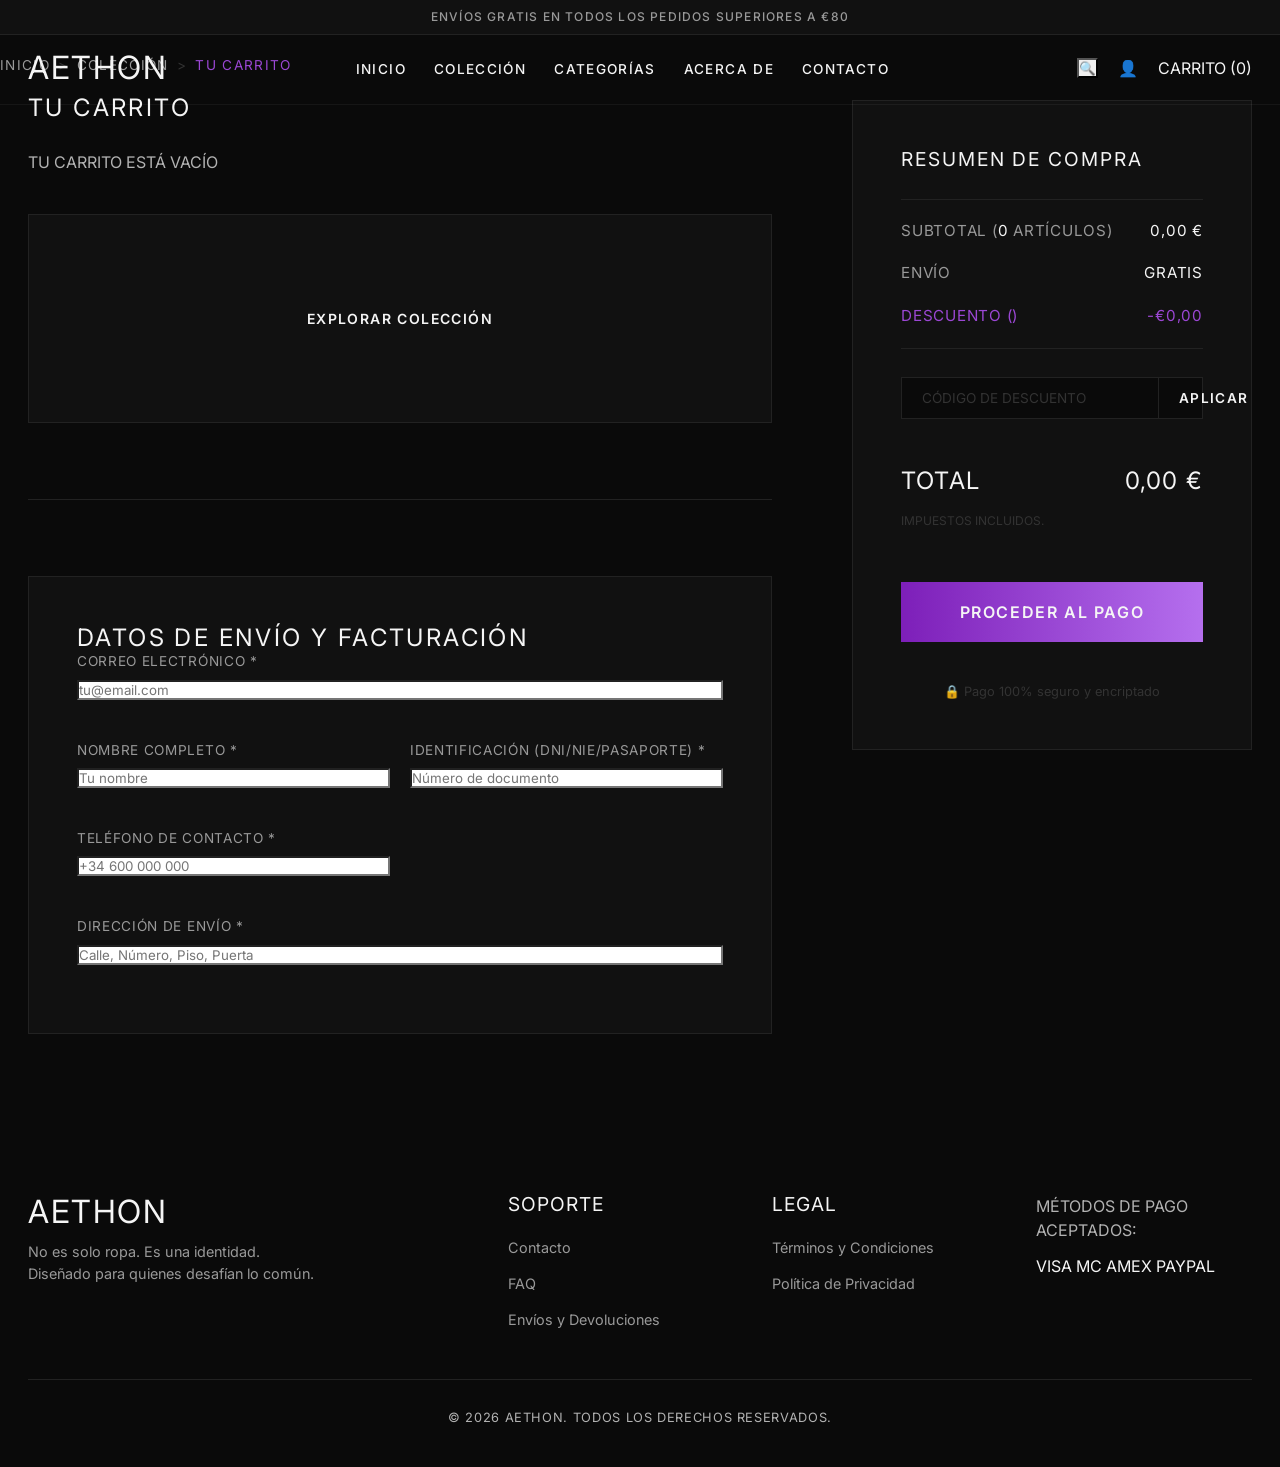
<file: screens/cart.html>
<!DOCTYPE html>
<html lang="es">
<head>
    <meta charset="UTF-8">
    <meta name="viewport" content="width=device-width, initial-scale=1.0">
    <title>Carrito de Compras | AETHON</title>
    
    <meta name="description" content="Finaliza tu compra en AETHON.">
    
    <link rel="stylesheet" href="../css/utils.css">
    <link rel="stylesheet" href="../css/cart.css">
    <link rel="stylesheet" href="../css/index.css">
</head>
<body>

    <div id="top-bar" class="top-bar">
        <p class="top-bar__text">ENVÍOS GRATIS EN TODOS LOS PEDIDOS SUPERIORES A €80</p>
    </div>

    <header id="main-header" class="header">
        <div class="header__container container">
            
            <a href="../index.html" class="header__logo">
                <h1>AETHON</h1>
            </a>
            
            <nav id="main-nav" class="header__nav">
                <ul class="header__menu">
                    <li><a href="../index.html">INICIO</a></li>
                    <li><a href="products.html">COLECCIÓN</a></li>
                    <li><a href="categories.html">CATEGORÍAS</a></li>
                    <li><a href="../index.html#brand-story">ACERCA DE</a></li>
                    <li><a href="#footer">CONTACTO</a></li>
                </ul>
            </nav>

            <div class="header__actions">
                <button id="nav-search-btn" class="header__icon-btn" aria-label="Buscar"><span>🔍</span></button>
                <a href="login.html" id="nav-login-btn" class="header__icon-btn" aria-label="Cuenta"><span>👤</span></a>
                <a href="cart.html" id="nav-cart-btn" class="header__icon-btn active" aria-label="Carrito"><span>🛍️ (2)</span></a>
            </div>

        </div>
    </header>

    <main id="main-content">

        <div class="breadcrumb-container container section-padding-top">
            <nav class="breadcrumb" aria-label="Breadcrumb">
                <ol>
                    <li><a href="../index.html">Inicio</a></li>
                    <li><span class="separator">></span></li>
                    <li><a href="products.html">Colección</a></li>
                    <li><span class="separator">></span></li>
                    <li aria-current="page">Tu Carrito</li>
                </ol>
            </nav>
        </div>

        <section class="cart-section container section-padding">
            <div class="cart-layout-split">
                
                <div class="cart-main-content">
                    
                    <h2 class="section-title">TU CARRITO</h2>
                    
                    <div id="cart-items-container" class="cart-items-list"></div>

                    <div id="empty-cart-message" class="empty-cart hidden">
                        <a href="products.html" class="btn btn--outline">EXPLORAR COLECCIÓN</a>
                    </div>

                    <hr class="cart-divider">

                    <div id="checkout-section" class="checkout-form-container">
                        <h2 class="section-title">DATOS DE ENVÍO Y FACTURACIÓN</h2>
                        
                        <form id="checkout-form" class="checkout-form">
                            <div class="form-grid">
                                
                                <div class="form-group full-width">
                                    <label for="checkout-email">Correo Electrónico *</label>
                                    <input type="email" id="checkout-email" name="email" class="input-dark" placeholder="tu@email.com" required>
                                </div>

                                <div class="form-group">
                                    <label for="checkout-name">Nombre Completo *</label>
                                    <input type="text" id="checkout-name" name="name" class="input-dark" placeholder="Tu nombre" required>
                                </div>

                                <div class="form-group">
                                    <label for="checkout-id-number">Identificación (DNI/NIE/Pasaporte) *</label>
                                    <input type="text" id="checkout-id-number" name="idNumber" class="input-dark" placeholder="Número de documento" required>
                                </div>

                                <div class="form-group">
                                    <label for="checkout-phone">Teléfono de Contacto *</label>
                                    <input type="tel" id="checkout-phone" name="phone" class="input-dark" placeholder="+34 600 000 000" required>
                                </div>

                                <div class="form-group full-width">
                                    <label for="checkout-address">Dirección de Envío *</label>
                                    <input type="text" id="checkout-address" name="address" class="input-dark" placeholder="Calle, Número, Piso, Puerta" required>
                                </div>

                            </div>
                        </form>
                    </div>

                </div>

                <aside class="cart-sidebar">
                    <div class="order-summary" id="order-summary-box">
                        <h3 class="summary-title">RESUMEN DE COMPRA</h3>
                        
                        <div class="summary-line-items">
                            <div class="summary-line">
                                <span>Subtotal (<span id="summary-items-count">2</span> artículos)</span>
                                <span id="summary-subtotal-value">€204,00</span>
                            </div>
                            <div class="summary-line">
                                <span>Envío</span>
                                <span id="summary-shipping-value">GRATIS</span>
                            </div>
                            <div class="summary-line discount-line hidden" id="summary-discount-row">
                                <span>Descuento (<span id="applied-coupon-code"></span>)</span>
                                <span id="summary-discount-value">-€0,00</span>
                            </div>
                        </div>

                        <div class="coupon-section">
                            <form id="coupon-form" class="coupon-form">
                                <input type="text" id="coupon-input" class="input-dark input-sm" placeholder="Código de descuento">
                                <button type="submit" id="btn-apply-coupon" class="btn btn--outline btn--sm">APLICAR</button>
                            </form>
                            <p id="coupon-message" class="coupon-msg"></p>
                        </div>

                        <div class="summary-total">
                            <span>TOTAL</span>
                            <span id="summary-total-value">€204,00</span>
                        </div>
                        <p class="taxes-note">Impuestos incluidos.</p>

                        <button type="submit" form="checkout-form" id="btn-process-checkout" class="btn btn--primary btn--full-width">
                            PROCEDER AL PAGO
                        </button>
                        
                        <div class="secure-checkout-badges">
                            <span class="icon">🔒</span> Pago 100% seguro y encriptado
                        </div>
                    </div>
                </aside>

            </div>
        </section>

    </main>

    <footer id="footer" class="footer">
        <div class="container footer__container">
            <div class="footer__grid grid-5-cols">
                
                <div class="footer__col brand-col col-span-2">
                    <h3 class="footer__logo">AETHON</h3>
                    <p class="footer__slogan">No es solo ropa. Es una identidad.<br>Diseñado para quienes desafían lo común.</p>
                </div>

                <div class="footer__col">
                    <h4 class="footer__heading">SOPORTE</h4>
                    <ul class="footer__links">
                        <li><a href="#">Contacto</a></li>
                        <li><a href="#">FAQ</a></li>
                        <li><a href="#">Envíos y Devoluciones</a></li>
                    </ul>
                </div>

                <div class="footer__col">
                    <h4 class="footer__heading">LEGAL</h4>
                    <ul class="footer__links">
                        <li><a href="#">Términos y Condiciones</a></li>
                        <li><a href="#">Política de Privacidad</a></li>
                    </ul>
                </div>

                <div class="footer__col col-span-2">
                    <div class="payment-methods">
                        <p>MÉTODOS DE PAGO ACEPTADOS:</p>
                        <span class="payment-icon">VISA</span>
                        <span class="payment-icon">MC</span>
                        <span class="payment-icon">AMEX</span>
                        <span class="payment-icon">PAYPAL</span>
                    </div>
                </div>

            </div>
            <div class="footer__bottom">
                <p>&copy; 2026 AETHON. TODOS LOS DERECHOS RESERVADOS.</p>
            </div>
        </div>
    </footer>

    <script src="../js/storage.js"></script>
    <script type="module" src="../js/auth.js"></script>
    
    <script src="../components/navbar.js"></script>
    
    <script src="../js/app.js"></script>
    <script type="module" src="../js/orders.js"></script>
    <script src="../js/cart.js"></script>
    
</body>
</html>
</file>
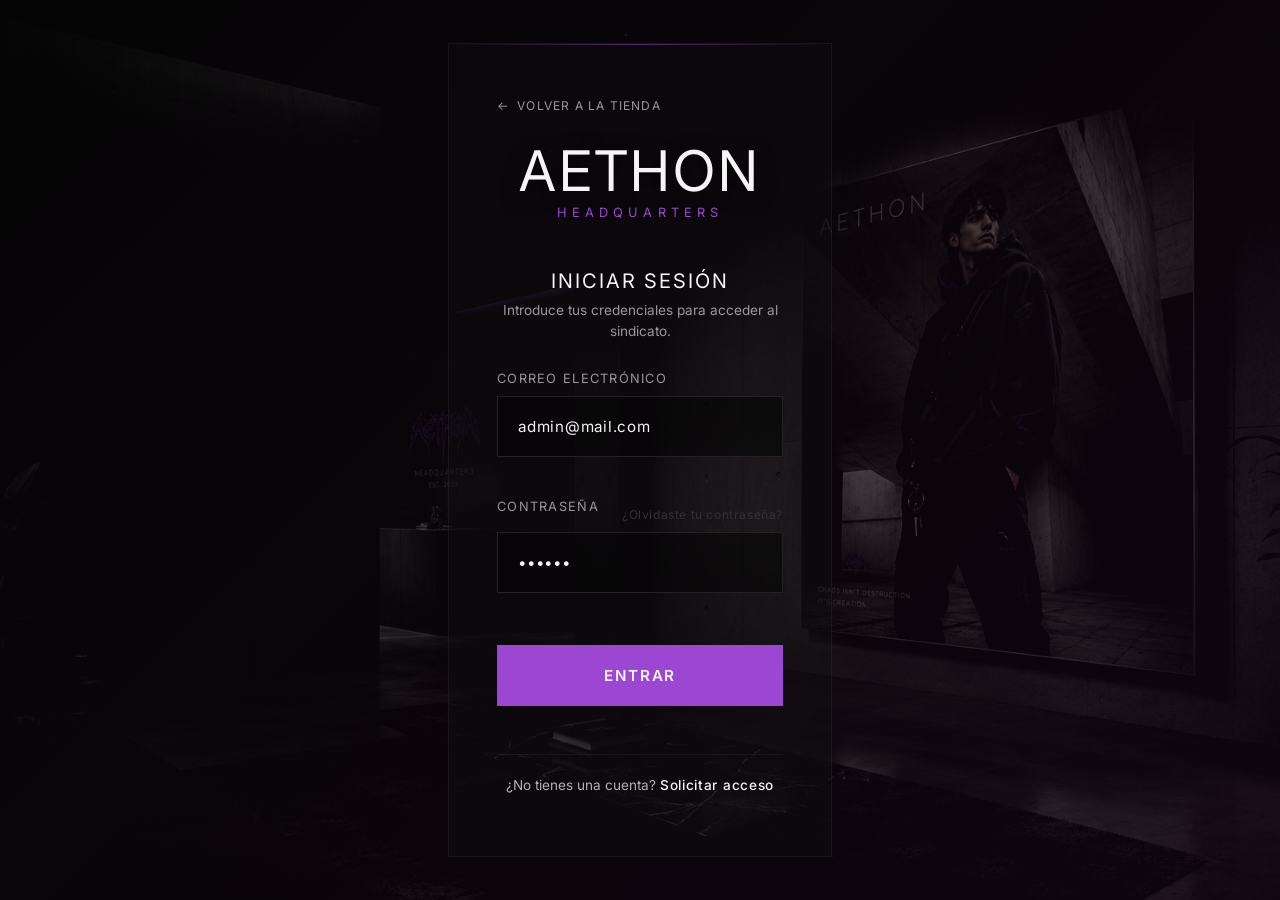
<file: screens/categories.html>
<!DOCTYPE html>
<html lang="es">
<head>
    <meta charset="UTF-8">
    <meta name="viewport" content="width=device-width, initial-scale=1.0">
    <title>Gestión de Categorías | AETHON Admin</title>
    
    <meta name="robots" content="noindex, nofollow">
    
    <link rel="stylesheet" href="../css/utils.css">
    <link rel="stylesheet" href="../css/dashboard.css">
    <link rel="stylesheet" href="../css/categories.css">
</head>
<body class="admin-body">

    <div class="dashboard-layout">

        <aside id="admin-sidebar" class="sidebar">
            
            <div class="sidebar__header">
                <a href="../index.html" class="sidebar__brand">
                    <h2>AETHON</h2>
                    <span class="badge-admin">HQ / ADMIN</span>
                </a>
            </div>

            <nav class="sidebar__nav">
                <ul id="sidebar-menu" class="sidebar__menu">
                    <li>
                        <a href="dashboard.html" id="nav-dashboard">
                            <span class="icon">⊞</span> Dashboard
                        </a>
                    </li>
                    <li class="active">
                        <a href="categories.html" id="nav-categories">
                            <span class="icon">▤</span> Categorías
                        </a>
                    </li>
                    <li>
                        <a href="products.html" id="nav-products">
                            <span class="icon">▣</span> Productos
                        </a>
                    </li>
                    <li>
                        <a href="orders.html" id="nav-orders">
                            <span class="icon">📄</span> Pedidos
                        </a>
                    </li>
                </ul>
            </nav>

            <div class="sidebar__footer">
                <div class="admin-user-info">
                    <span class="admin-avatar">A</span>
                    <div class="admin-details">
                        <span id="current-user-name" class="admin-name">Admin_01</span>
                        <span id="current-user-role" class="admin-role">System Architect</span>
                    </div>
                </div>
                <button id="btn-logout" class="btn-logout" aria-label="Cerrar sesión">
                    <span class="icon">⏏</span> LOGOUT
                </button>
            </div>

        </aside>

        <div class="main-wrapper">
            
            <header class="admin-topbar">
                <div class="topbar-search">
                    <span class="search-icon">🔍</span>
                    <input type="text" id="category-search-input" class="input-dark input-sm" placeholder="Buscar categoría...">
                </div>
                <div class="topbar-actions">
                    <span id="system-time" class="system-time">00:00 UTC</span>
                </div>
            </header>

            <main id="categories-main-content" class="admin-main">
                
                <div class="admin-page-header">
                    <div>
                        <h1 class="page-title">GESTIÓN DE CATEGORÍAS</h1>
                        <p class="page-subtitle">Administra las líneas de producto del catálogo AETHON.</p>
                    </div>
                    <div class="page-actions">
                        <button id="btn-open-create-modal" class="btn btn--primary">
                            + NUEVA CATEGORÍA
                        </button>
                    </div>
                </div>

                <section class="admin-panel full-width">
                    <div class="table-responsive">
                        <table class="admin-table" id="categories-table">
                            <thead>
                                <tr>
                                    <th>ID</th>
                                    <th>NOMBRE</th>
                                    <th>DESCRIPCIÓN</th>
                                    <th>PRODUCTOS ASOCIADOS</th>
                                    <th class="text-right">ACCIONES</th>
                                </tr>
                            </thead>
                            <tbody id="categories-tbody">
                                
                            </tbody>
                        </table>
                    </div>
                    
                    <div id="empty-categories-message" class="empty-state hidden">
                        <p>No hay categorías registradas en el sistema.</p>
                    </div>
                </section>

            </main>
        </div>
    </div>

    <div id="modal-create-category" class="modal-overlay hidden" aria-modal="true" role="dialog">
        <div class="modal-content modal-md">
            <div class="modal-header">
                <h3>CREAR NUEVA CATEGORÍA</h3>
                <button id="btn-close-create-modal" class="btn-close-modal" aria-label="Cerrar modal">✕</button>
            </div>
            <div class="modal-body">
                <form id="form-create-category" class="admin-form">
                    
                    <div class="form-group full-width">
                        <label for="create-cat-name">Nombre de la Categoría *</label>
                        <input type="text" id="create-cat-name" name="name" class="input-dark" placeholder="Ej: Footwear" required>
                    </div>
                    
                    <div class="form-group full-width">
                        <label for="create-cat-desc">Descripción</label>
                        <textarea id="create-cat-desc" name="description" class="input-dark textarea-md" placeholder="Descripción breve de la línea de productos..."></textarea>
                    </div>
                    
                </form>
            </div>
            <div class="modal-footer">
                <button id="btn-cancel-create" class="btn btn--outline">CANCELAR</button>
                <button type="submit" form="form-create-category" id="btn-submit-create" class="btn btn--primary">GUARDAR CATEGORÍA</button>
            </div>
        </div>
    </div>

    <div id="modal-edit-category" class="modal-overlay hidden" aria-modal="true" role="dialog">
        <div class="modal-content modal-md">
            <div class="modal-header">
                <h3>EDITAR CATEGORÍA</h3>
                <button id="btn-close-edit-modal" class="btn-close-modal" aria-label="Cerrar modal">✕</button>
            </div>
            <div class="modal-body">
                <form id="form-edit-category" class="admin-form">
                    
                    <input type="hidden" id="edit-cat-id" name="id">
                    
                    <div class="form-group full-width">
                        <label for="edit-cat-name">Nombre de la Categoría *</label>
                        <input type="text" id="edit-cat-name" name="name" class="input-dark" required>
                    </div>
                    
                    <div class="form-group full-width">
                        <label for="edit-cat-desc">Descripción</label>
                        <textarea id="edit-cat-desc" name="description" class="input-dark textarea-md"></textarea>
                    </div>
                    
                </form>
            </div>
            <div class="modal-footer">
                <button id="btn-cancel-edit" class="btn btn--outline">CANCELAR</button>
                <button type="submit" form="form-edit-category" id="btn-submit-edit" class="btn btn--primary">ACTUALIZAR CAMBIOS</button>
            </div>
        </div>
    </div>

    <script src="../js/storage.js"></script>
    <script type="module" src="../js/auth.js"></script>
    
    <script src="../js/app.js"></script>
    <script type="module" src="../js/categories.js"></script>

</body>
</html>
</file>
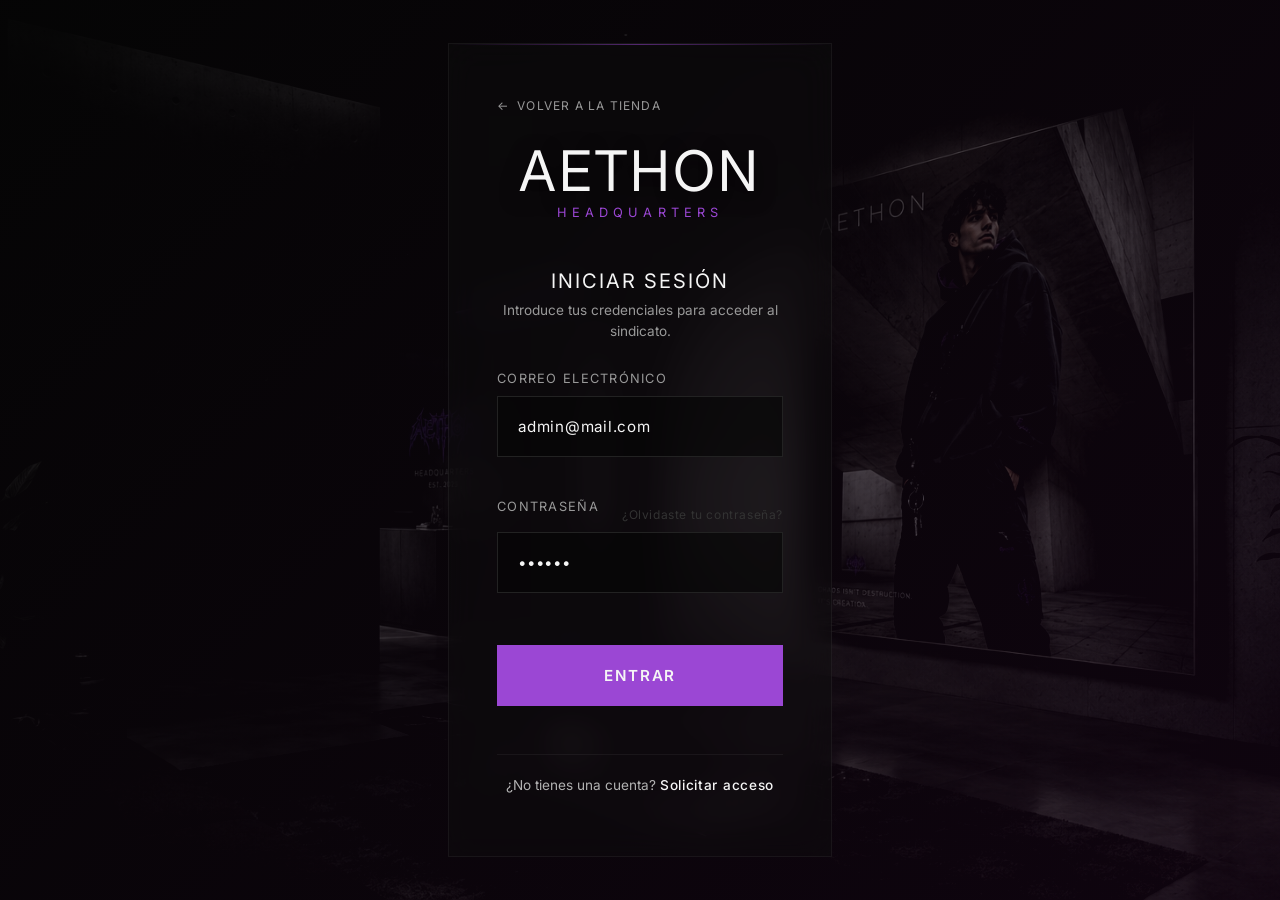
<file: screens/login.html>
<!DOCTYPE html>
<html lang="es">
<head>
    <meta charset="UTF-8">
    <meta name="viewport" content="width=device-width, initial-scale=1.0">
    <title>Iniciar Sesión | AETHON</title>
    
    <meta name="description" content="Accede a tu cuenta AETHON.">
    
    <link rel="stylesheet" href="../css/utils.css">
    <link rel="stylesheet" href="../css/login.css">
</head>
<body>

    <main class="login-layout">
        
        <div class="login-background">
            <img src="../img/login.png" alt="AETHON Editorial Headquarters" class="login-background__img">
            <div class="login-background__overlay"></div>
        </div>

        <div class="login-panel">
            <div class="login-panel__content">
                
                <a href="../index.html" class="btn-back" aria-label="Volver a la tienda">
                    <span class="icon">&larr;</span> VOLVER A LA TIENDA
                </a>

                <div class="login-brand">
                    <h1 class="login-brand__logo">AETHON</h1>
                    <p class="login-brand__subtitle">HEADQUARTERS</p>
                </div>

                <div class="login-header">
                    <h2>INICIAR SESIÓN</h2>
                    <p>Introduce tus credenciales para acceder al sindicato.</p>
                </div>

                <div id="login-error" class="message-box message-box--error hidden">
                    <p>Credenciales incorrectas. Por favor, inténtalo de nuevo.</p>
                </div>
                
                <div id="login-success" class="message-box message-box--success hidden">
                    <p>Acceso concedido. Redirigiendo...</p>
                </div>

                <form id="auth-form" class="auth-form">
                    
                    <div class="form-group">
                        <label for="email">Correo Electrónico</label>
                        <input type="email" id="email" name="email" class="input-dark" value="admin@mail.com" placeholder="tu@email.com" required>
                    </div>

                    <div class="form-group">
                        <div class="label-with-link">
                            <label for="password">Contraseña</label>
                            <a href="#" class="forgot-password-link">¿Olvidaste tu contraseña?</a>
                        </div>
                        <input type="password" id="password" name="password" class="input-dark" value="123456" placeholder="••••••••" required>
                    </div>

                    <div class="form-actions">
                        <button type="submit" id="btn-login" class="btn btn--primary btn--full-width">
                            ENTRAR
                        </button>
                    </div>

                </form>

                <div class="login-footer">
                    <p>¿No tienes una cuenta? <a href="#" class="register-link">Solicitar acceso</a></p>
                </div>

            </div>
        </div>

    </main>

    <script src="../js/storage.js"></script>
    <script type="module" src="../js/auth.js"></script>
    <script src="../js/app.js"></script>
    
</body>
</html>
</file>
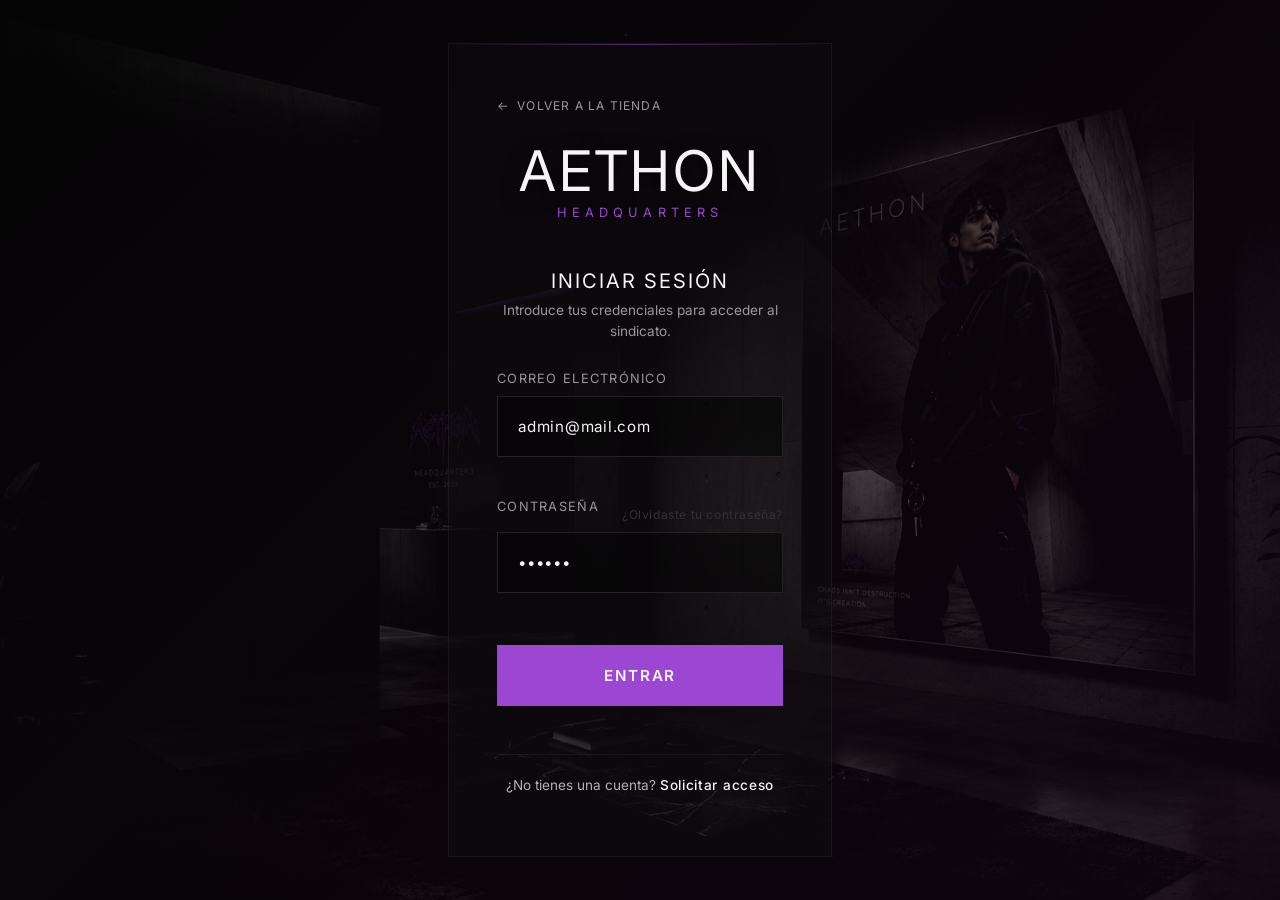
<file: screens/orders.html>
<!DOCTYPE html>
<html lang="es">
<head>
    <meta charset="UTF-8">
    <meta name="viewport" content="width=device-width, initial-scale=1.0">
    <title>Gestión de Pedidos | AETHON Admin</title>
    
    <meta name="robots" content="noindex, nofollow">
    
    <link rel="stylesheet" href="../css/utils.css">
    <link rel="stylesheet" href="../css/dashboard.css">
    <link rel="stylesheet" href="../css/orders.css">
</head>
<body class="admin-body">

    <div class="dashboard-layout">

        <aside id="admin-sidebar" class="sidebar">
            
            <div class="sidebar__header">
                <a href="../index.html" class="sidebar__brand">
                    <h2>AETHON</h2>
                    <span class="badge-admin">HQ / ADMIN</span>
                </a>
            </div>

            <nav class="sidebar__nav">
                <ul id="sidebar-menu" class="sidebar__menu">
                    <li>
                        <a href="dashboard.html" id="nav-dashboard">
                            <span class="icon">⊞</span> Dashboard
                        </a>
                    </li>
                    <li>
                        <a href="categories.html" id="nav-categories">
                            <span class="icon">▤</span> Categorías
                        </a>
                    </li>
                    <li>
                        <a href="products.html" id="nav-products">
                            <span class="icon">▣</span> Productos
                        </a>
                    </li>
                    <li class="active">
                        <a href="orders.html" id="nav-orders">
                            <span class="icon">📄</span> Pedidos
                        </a>
                    </li>
                </ul>
            </nav>

            <div class="sidebar__footer">
                <div class="admin-user-info">
                    <span class="admin-avatar">A</span>
                    <div class="admin-details">
                        <span id="current-user-name" class="admin-name">Admin_01</span>
                        <span id="current-user-role" class="admin-role">System Architect</span>
                    </div>
                </div>
                <button id="btn-logout" class="btn-logout" aria-label="Cerrar sesión">
                    <span class="icon">⏏</span> LOGOUT
                </button>
            </div>

        </aside>

        <div class="main-wrapper">
            
            <header class="admin-topbar">
                <div class="topbar-search">
                    <span class="search-icon">🔍</span>
                    <input type="text" id="global-search-input" class="input-dark input-sm" placeholder="Búsqueda global...">
                </div>
                <div class="topbar-actions">
                    <span id="system-time" class="system-time">00:00 UTC</span>
                </div>
            </header>

            <main id="orders-main-content" class="admin-main">
                
                <div class="admin-page-header">
                    <div>
                        <h1 class="page-title">HISTORIAL DE PEDIDOS</h1>
                        <p class="page-subtitle">Supervisa y gestiona las órdenes de la tienda.</p>
                    </div>
                </div>

                <section class="admin-toolbar">
                    <div class="toolbar-filters">
                        <div class="search-input-wrapper">
                            <span class="search-icon">🔍</span>
                            <input type="text" id="search-order-input" class="input-dark" placeholder="Buscar por cliente, correo o ID...">
                        </div>
                        
                        <div class="filter-group">
                            <label for="filter-status" class="visually-hidden">Estado:</label>
                            <select id="filter-status" class="select-dark">
                                <option value="all">Todos los estados</option>
                                <option value="pending">Pendiente</option>
                                <option value="processing">Procesando</option>
                                <option value="shipped">Enviado</option>
                                <option value="delivered">Entregado</option>
                                <option value="cancelled">Cancelado</option>
                            </select>
                        </div>

                        <div class="filter-group">
                            <label for="filter-date" class="visually-hidden">Fecha:</label>
                            <select id="filter-date" class="select-dark">
                                <option value="all">Cualquier fecha</option>
                                <option value="today">Hoy</option>
                                <option value="week">Últimos 7 días</option>
                                <option value="month">Últimos 30 días</option>
                            </select>
                        </div>
                    </div>
                    
                    <div class="toolbar-actions">
                        <button id="btn-export-orders" class="btn btn--outline btn--sm">EXPORTAR CSV</button>
                    </div>
                </section>

                <section class="admin-panel full-width">
                    <div class="table-responsive">
                        <table class="admin-table" id="orders-table">
                            <thead>
                                <tr>
                                    <th>FECHA / ID</th>
                                    <th>CLIENTE</th>
                                    <th>CORREO</th>
                                    <th>TELÉFONO</th>
                                    <th>TOTAL</th>
                                    <th class="text-right">ACCIONES</th>
                                </tr>
                            </thead>
                            <tbody id="orders-tbody">
                                
                                <tr data-order-id="ORD-0992">
                                    <td>
                                        <div class="order-date-id">
                                            <strong>26 May, 2026</strong>
                                            <span class="text-muted">#ORD-0992</span>
                                        </div>
                                    </td>
                                    <td>Kael Vang</td>
                                    <td>kael.v@mail.com</td>
                                    <td>+57 300 123 4567</td>
                                    <td>
                                        <div class="order-total-status">
                                            <strong>€ 218,00</strong>
                                            <span class="status-badge status-pending">Pendiente</span>
                                        </div>
                                    </td>
                                    <td class="text-right table-actions">
                                        <button class="icon-btn btn-view-order-detail" data-id="ORD-0992" aria-label="Ver detalle">👁</button>
                                    </td>
                                </tr>

                                <tr data-order-id="ORD-0991">
                                    <td>
                                        <div class="order-date-id">
                                            <strong>25 May, 2026</strong>
                                            <span class="text-muted">#ORD-0991</span>
                                        </div>
                                    </td>
                                    <td>Maria Rossi</td>
                                    <td>m.rossi88@mail.com</td>
                                    <td>+34 600 987 654</td>
                                    <td>
                                        <div class="order-total-status">
                                            <strong>€ 95,00</strong>
                                            <span class="status-badge status-shipped">Enviado</span>
                                        </div>
                                    </td>
                                    <td class="text-right table-actions">
                                        <button class="icon-btn btn-view-order-detail" data-id="ORD-0991" aria-label="Ver detalle">👁</button>
                                    </td>
                                </tr>

                                <tr data-order-id="ORD-0990">
                                    <td>
                                        <div class="order-date-id">
                                            <strong>24 May, 2026</strong>
                                            <span class="text-muted">#ORD-0990</span>
                                        </div>
                                    </td>
                                    <td>John Doe</td>
                                    <td>johndoe@void.com</td>
                                    <td>+1 555 019 2834</td>
                                    <td>
                                        <div class="order-total-status">
                                            <strong>€ 340,00</strong>
                                            <span class="status-badge status-delivered">Entregado</span>
                                        </div>
                                    </td>
                                    <td class="text-right table-actions">
                                        <button class="icon-btn btn-view-order-detail" data-id="ORD-0990" aria-label="Ver detalle">👁</button>
                                    </td>
                                </tr>

                            </tbody>
                        </table>
                    </div>
                    
                    <div id="empty-orders-message" class="empty-state hidden">
                        <p>No se encontraron pedidos con los filtros actuales.</p>
                    </div>

                    <div class="admin-pagination" id="orders-pagination">
                        <button class="pagination__btn" id="btn-prev-page" disabled>&larr; Anterior</button>
                        <span class="pagination__info">Página <span id="current-page">1</span> de <span id="total-pages">12</span></span>
                        <button class="pagination__btn" id="btn-next-page">Siguiente &rarr;</button>
                    </div>
                </section>

            </main>
        </div>
    </div>

    <div id="modal-order-detail" class="modal-overlay hidden" aria-modal="true" role="dialog">
        <div class="modal-content modal-lg">
            
            <div class="modal-header split-header">
                <div>
                    <h3 id="detail-order-title">PEDIDO #ORD-0992</h3>
                    <span id="detail-order-date" class="text-muted">26 May, 2026 - 14:30 UTC</span>
                </div>
                <button id="btn-close-order-modal" class="btn-close-modal" aria-label="Cerrar modal">✕</button>
            </div>
            
            <div class="modal-body admin-scrollable-body">
                
                <div class="order-detail-grid">
                    
                    <div class="detail-section">
                        <h4>DATOS DEL CLIENTE</h4>
                        <ul class="detail-list">
                            <li><span class="label">Nombre:</span> <span id="detail-customer-name">Kael Vang</span></li>
                            <li><span class="label">Correo:</span> <span id="detail-customer-email">kael.v@mail.com</span></li>
                            <li><span class="label">Teléfono:</span> <span id="detail-customer-phone">+57 300 123 4567</span></li>
                            <li><span class="label">Identificación:</span> <span id="detail-customer-id">1029384756</span></li>
                        </ul>
                    </div>

                    <div class="detail-section">
                        <h4>DIRECCIÓN DE ENVÍO</h4>
                        <p id="detail-shipping-address" class="address-text">
                            Calle 123 #45-67, Apartamento 801<br>
                            Edificio Brutalist Alpha<br>
                            Bogotá, Colombia
                        </p>
                    </div>

                </div>

                <hr class="section-divider">

                <div class="detail-section">
                    <h4>ARTÍCULOS</h4>
                    <div class="table-responsive">
                        <table class="admin-table table-sm">
                            <thead>
                                <tr>
                                    <th>PRODUCTO</th>
                                    <th>SKU</th>
                                    <th>CANT.</th>
                                    <th class="text-right">PRECIO UNIT.</th>
                                    <th class="text-right">SUBTOTAL</th>
                                </tr>
                            </thead>
                            <tbody id="detail-order-items">
                                <tr>
                                    <td>
                                        <strong>AETHON CARGO JEANS</strong><br>
                                        <span class="text-muted text-sm">Talla: M | Color: Negro</span>
                                    </td>
                                    <td>AET-002-M-BLK</td>
                                    <td>1</td>
                                    <td class="text-right">€109,00</td>
                                    <td class="text-right">€109,00</td>
                                </tr>
                                <tr>
                                    <td>
                                        <strong>VOID HOODIE</strong><br>
                                        <span class="text-muted text-sm">Talla: L | Color: Void Pattern</span>
                                    </td>
                                    <td>AET-005-L-VOD</td>
                                    <td>1</td>
                                    <td class="text-right">€95,00</td>
                                    <td class="text-right">€95,00</td>
                                </tr>
                            </tbody>
                        </table>
                    </div>
                </div>

                <div class="order-totals-summary">
                    <div class="summary-line">
                        <span>Subtotal:</span>
                        <span id="detail-subtotal">€204,00</span>
                    </div>
                    <div class="summary-line">
                        <span>Envío:</span>
                        <span id="detail-shipping">€14,00</span>
                    </div>
                    <div class="summary-line total-line">
                        <span>TOTAL:</span>
                        <span id="detail-total">€218,00</span>
                    </div>
                </div>

            </div>
            
            <div class="modal-footer split-footer">
                <div class="update-status-group">
                    <label for="detail-status-select" class="visually-hidden">Actualizar Estado</label>
                    <select id="detail-status-select" class="select-dark">
                        <option value="pending" selected>Pendiente</option>
                        <option value="processing">Procesando</option>
                        <option value="shipped">Enviado</option>
                        <option value="delivered">Entregado</option>
                        <option value="cancelled">Cancelado</option>
                    </select>
                    <button id="btn-update-status" class="btn btn--outline btn--sm">ACTUALIZAR</button>
                </div>
                
                <div class="modal-actions">
                    <button id="btn-print-order" class="btn btn--outline btn--sm">IMPRIMIR</button>
                    <button id="btn-close-order-modal-bottom" class="btn btn--primary btn--sm">CERRAR</button>
                </div>
            </div>

        </div>
    </div>

    <script src="../js/storage.js"></script>
    <script type="module" src="../js/auth.js"></script>
    
    <script src="../js/app.js"></script>
    <script type="module" src="../js/orders.js"></script>

</body>
</html>
</file>
<file: css/utils.css>
@import url('https://fonts.googleapis.com/css2?family=Inter:wght@300;400;500;600;700;800&display=swap');

:root {
    --black-950: #0A0A0A;
    --black-900: #111111;
    --black-800: #171717;
    --gray-700: #222222;
    --gray-600: #333333;
    --gray-300: #999999;
    --purple-500: #7d1fb9;
    --purple-400: #9b47d4;
    --purple-300: #b56fee;
    --text-primary: #F5F5F5;
    --text-secondary: #B2B2B2;
    --font-logo: 'Inter', sans-serif;
    --font-heading: 'Inter', sans-serif;
    --font-body: 'Inter', sans-serif;
    --font-btn: 'Inter', sans-serif;
    --space-xs: 0.5rem;
    --space-sm: 0.75rem;
    --space-md: 1.25rem;
    --space-lg: 1.75rem;
    --space-xl: 3rem;
    --space-2xl: 5rem;
    --radius-none: 0px;
    --border-thin: 1px solid rgba(255, 255, 255, 0.12);
    --border-active: 1px solid var(--purple-400);
    --transition-elegant: all 0.16s ease;
    --transition-fast: all 0.1s ease;
}

* {
    box-sizing: border-box;
    margin: 0;
    padding: 0;
    border-radius: var(--radius-none);
    box-shadow: none;
}

body {
    background-color: var(--black-950);
    color: var(--text-primary);
    font-family: var(--font-body);
    font-weight: 400;
    line-height: 1.5;
    -webkit-font-smoothing: antialiased;
    -moz-osx-font-smoothing: grayscale;
}

button,
input,
textarea,
select {
    font-family: var(--font-body);
    border-radius: var(--radius-none);
    box-shadow: none;
}

a {
    color: var(--text-primary);
    text-decoration: none;
    transition: var(--transition-fast);
}

a:hover,
a:focus {
    color: var(--purple-400);
    outline: none;
}

.font-logo {
    font-family: var(--font-logo);
    font-weight: 700;
    letter-spacing: 0.05em;
    text-transform: uppercase;
}

h1,
.h1,
h2,
.h2,
h3,
.h3,
h4,
.h4 {
    font-family: var(--font-heading);
    font-weight: 400;
    text-transform: uppercase;
    letter-spacing: 0.05em;
    line-height: 1.1;
    margin-bottom: var(--space-sm);
    color: var(--text-primary);
}

h1,
.h1 {
    font-size: clamp(3rem, 8vw, 6rem);
}

h2,
.h2 {
    font-size: clamp(2rem, 5vw, 4rem);
}

h3,
.h3 {
    font-size: clamp(1.5rem, 3vw, 2.5rem);
}

h4,
.h4 {
    font-size: clamp(1.2rem, 2vw, 1.8rem);
}

p {
    margin-bottom: var(--space-sm);
    color: var(--text-secondary);
}

.text-lead {
    font-size: 1.125rem;
    font-weight: 300;
}

.container {
    width: 100%;
    max-width: 1440px;
    margin: 0 auto;
    padding: 0 var(--space-lg);
}

.container-narrow {
    max-width: 800px;
}

.container-fluid {
    width: 100%;
    padding: 0 var(--space-lg);
}

.grid {
    display: grid;
    gap: var(--space-lg);
}

.grid-cols-2 {
    grid-template-columns: repeat(2, 1fr);
}

.grid-cols-3 {
    grid-template-columns: repeat(3, 1fr);
}

.grid-cols-4 {
    grid-template-columns: repeat(4, 1fr);
}

.btn {
    display: inline-flex;
    align-items: center;
    justify-content: center;
    font-family: var(--font-btn);
    font-weight: 600;
    font-size: 0.875rem;
    text-transform: uppercase;
    letter-spacing: 0.1em;
    padding: var(--space-sm) var(--space-lg);
    border-radius: var(--radius-none);
    cursor: pointer;
    transition: var(--transition-elegant);
    text-decoration: none;
    border: 1px solid transparent;
}

.btn-primary {
    background-color: var(--text-primary);
    color: var(--black-950);
}

.btn-primary:hover {
    background-color: var(--purple-400);
    color: var(--text-primary);
    border-color: var(--purple-400);
}

.btn-outline {
    background-color: transparent;
    border: 1px solid var(--gray-700);
    color: var(--text-primary);
}

.btn-outline:hover {
    border-color: var(--purple-400);
    background-color: var(--purple-400);
    color: var(--text-primary);
}

.btn-dark {
    background-color: var(--black-900);
    border: 1px solid var(--gray-700);
    color: var(--text-primary);
}

.btn-dark:hover {
    background-color: var(--purple-400);
    border-color: var(--purple-400);
}

.card {
    background-color: var(--black-900);
    border: var(--border-thin);
    border-radius: var(--radius-none);
    overflow: hidden;
    position: relative;
    transition: var(--transition-elegant);
    display: flex;
    flex-direction: column;
}

.card-img-wrapper {
    position: relative;
    overflow: hidden;
    aspect-ratio: 3/4;
    background-color: var(--black-800);
}

.card img {
    width: 100%;
    height: 100%;
    object-fit: cover;
    transition: var(--transition-elegant);
    filter: grayscale(20%) contrast(110%);
}

.card-body {
    padding: var(--space-md);
    display: flex;
    flex-direction: column;
    flex-grow: 1;
}

.card:hover {
    border-color: var(--purple-400);
    transform: translateY(-4px);
    box-shadow: none;
}

.card:hover img {
    transform: scale(1.05);
    filter: grayscale(0%) contrast(100%);
}

.form-group {
    margin-bottom: var(--space-md);
    display: flex;
    flex-direction: column;
}

.form-label {
    font-family: var(--font-heading);
    font-size: 1.1rem;
    color: var(--text-primary);
    margin-bottom: var(--space-xs);
    letter-spacing: 0.05em;
}

.form-input,
.form-textarea,
.form-select {
    width: 100%;
    background-color: var(--black-900);
    border: var(--border-thin);
    color: var(--text-primary);
    font-family: var(--font-body);
    font-size: 0.95rem;
    padding: var(--space-sm) var(--space-md);
    border-radius: var(--radius-none);
    transition: var(--transition-fast);
    outline: none;
}

.form-textarea {
    min-height: 120px;
    resize: vertical;
}

.form-input:focus,
.form-textarea:focus,
.form-select:focus {
    border-color: var(--purple-400);
    background-color: var(--black-800);
}

.form-input::placeholder,
.form-textarea::placeholder {
    color: var(--gray-600);
}

.badge {
    display: inline-block;
    padding: 0.25rem 0.75rem;
    font-family: var(--font-heading);
    font-size: 1rem;
    letter-spacing: 0.05em;
    background-color: var(--gray-700);
    color: var(--text-primary);
    border-radius: var(--radius-none);
    text-transform: uppercase;
}

.badge-primary {
    background-color: var(--purple-400);
    color: var(--text-primary);
}

.badge-outline {
    background-color: transparent;
    border: 1px solid var(--purple-400);
    color: var(--purple-400);
}

.mt-0 {
    margin-top: 0 !important;
}

.mt-sm {
    margin-top: var(--space-sm) !important;
}

.mt-md {
    margin-top: var(--space-md) !important;
}

.mt-lg {
    margin-top: var(--space-lg) !important;
}

.mt-xl {
    margin-top: var(--space-xl) !important;
}

.mb-0 {
    margin-bottom: 0 !important;
}

.mb-sm {
    margin-bottom: var(--space-sm) !important;
}

.mb-md {
    margin-bottom: var(--space-md) !important;
}

.mb-lg {
    margin-bottom: var(--space-lg) !important;
}

.mb-xl {
    margin-bottom: var(--space-xl) !important;
}

.py-lg {
    padding-top: var(--space-lg);
    padding-bottom: var(--space-lg);
}

.py-xl {
    padding-top: var(--space-xl);
    padding-bottom: var(--space-xl);
}

.text-center {
    text-align: center;
}

.text-left {
    text-align: left;
}

.text-right {
    text-align: right;
}

.text-uppercase {
    text-transform: uppercase;
}

.color-primary {
    color: var(--text-primary);
}

.color-secondary {
    color: var(--text-secondary);
}

.color-brand {
    color: var(--purple-400);
}

.d-flex {
    display: flex;
}

.flex-col {
    flex-direction: column;
}

.items-center {
    align-items: center;
}

.justify-between {
    justify-content: space-between;
}

.justify-center {
    justify-content: center;
}

.gap-sm {
    gap: var(--space-sm);
}

.gap-md {
    gap: var(--space-md);
}

.gap-lg {
    gap: var(--space-lg);
}

@media (max-width: 1024px) {
    .grid-cols-4 {
        grid-template-columns: repeat(3, 1fr);
    }

    .grid-cols-3 {
        grid-template-columns: repeat(2, 1fr);
    }

    :root {
        --space-xl: 3rem;
        --space-2xl: 5rem;
    }
}

@media (max-width: 768px) {

    .grid-cols-4,
    .grid-cols-3,
    .grid-cols-2 {
        grid-template-columns: 1fr;
    }

    .container {
        padding: 0 var(--space-md);
    }

    .btn {
        width: 100%;
    }
}
</file>
<file: css/cart.css>
/* BREADCRUMB */
.breadcrumb-container {
    padding: var(--space-md) 0;
}

.breadcrumb ol {
    list-style: none;
    display: flex;
    gap: var(--space-xs);
    font-size: 0.85rem;
    letter-spacing: 0.1em;
    text-transform: uppercase;
    color: var(--gray-600);
}

.breadcrumb a {
    color: var(--gray-300);
}

.breadcrumb a:hover,
.breadcrumb [aria-current="page"] {
    color: var(--purple-400);
}

/* CART LAYOUT */
.cart-section {
    padding-bottom: var(--space-2xl);
}

.cart-layout-split {
    display: grid;
    grid-template-columns: 1fr 400px;
    gap: var(--space-2xl);
    align-items: flex-start;
}

/* CART MAIN */
.cart-main-content {
    display: flex;
    flex-direction: column;
    gap: var(--space-lg);
}

.section-title {
    font-family: var(--font-heading);
    font-size: 1.5rem;
    letter-spacing: 0.1em;
    text-transform: uppercase;
    color: var(--text-primary);
    margin-bottom: var(--space-md);
}

.cart-items-list {
    display: flex;
    flex-direction: column;
    gap: var(--space-md);
}

/* CART ITEM GRID */
.cart-item {
    display: grid;
    grid-template-columns: 120px auto 1fr auto;
    grid-template-rows: auto auto;
    gap: var(--space-sm) var(--space-md);
    background: var(--black-900);
    border: 1px solid var(--gray-700);
    padding: var(--space-md);
    transition: var(--transition-elegant);
}

.cart-item:hover {
    border-color: var(--purple-400);
    box-shadow: none;
}

.cart-item__image {
    grid-column: 1 / 2;
    grid-row: 1 / 3;
    aspect-ratio: 3/4;
    overflow: hidden;
    background: var(--black-800);
}

.cart-item__image img {
    width: 100%;
    height: 100%;
    object-fit: cover;
    filter: grayscale(15%);
    transition: transform 0.8s cubic-bezier(0.25, 1, 0.5, 1);
}

.cart-item:hover .cart-item__image img {
    filter: grayscale(0%);
    transform: scale(1.05);
}

.cart-item__details {
    grid-column: 2 / 4;
    grid-row: 1 / 2;
    align-self: start;
    padding-top: var(--space-xs);
}

.cart-item__name {
    font-family: var(--font-heading);
    font-size: 1.2rem;
    letter-spacing: 0.05em;
    margin-bottom: 4px;
    text-transform: uppercase;
}

.cart-item__name a {
    color: var(--text-primary);
    transition: var(--transition-fast);
}

.cart-item__name a:hover {
    color: var(--purple-400);
}

.cart-item__variant {
    font-size: 0.85rem;
    color: #888;
    text-transform: uppercase;
    letter-spacing: 0.05em;
    margin: 0;
}

.cart-item__unit-price {
    display: none;
}

/* CONTROLS */
.cart-item__quantity {
    grid-column: 2 / 3;
    grid-row: 2 / 3;
    align-self: end;
}

.qty-selector {
    display: inline-flex;
    align-items: center;
    border: 1px solid var(--gray-700);
    background: transparent;
    transition: var(--transition-fast);
}

.qty-selector:hover {
    border-color: var(--purple-400);
}

.btn-qty-minus,
.btn-qty-plus {
    background: transparent;
    border: none;
    color: var(--gray-300);
    width: 32px;
    height: 32px;
    font-size: 1.2rem;
    cursor: pointer;
    transition: var(--transition-fast);
    display: flex;
    align-items: center;
    justify-content: center;
}

.btn-qty-minus:hover,
.btn-qty-plus:hover {
    color: var(--purple-400);
}

.input-qty {
    width: 40px;
    height: 32px;
    background: transparent;
    border: none;
    color: var(--text-primary);
    text-align: center;
    font-family: var(--font-body);
    font-size: 0.9rem;
    outline: none;
    -moz-appearance: textfield;
}

.input-qty::-webkit-outer-spin-button,
.input-qty::-webkit-inner-spin-button {
    -webkit-appearance: none;
    margin: 0;
}

.cart-item__actions {
    grid-column: 3 / 4;
    grid-row: 2 / 3;
    align-self: center;
    display: flex;
    align-items: center;
}

.btn-remove-item {
    background: transparent;
    border: none;
    color: var(--purple-400);
    font-family: var(--font-body);
    font-size: 0.8rem;
    letter-spacing: 0.1em;
    text-transform: uppercase;
    font-weight: 600;
    cursor: pointer;
    transition: var(--transition-fast);
    padding: 0 var(--space-md);
}

.btn-remove-item:hover {
    color: var(--purple-300);
    text-shadow: 0 0 10px rgba(101, 37, 107, 0.4);
}

.cart-item__subtotal {
    grid-column: 4 / 5;
    grid-row: 1 / 3;
    display: flex;
    align-items: flex-end;
    padding-bottom: var(--space-xs);
}

.item-subtotal-value {
    font-family: var(--font-body);
    font-size: 1.25rem;
    color: var(--text-primary);
}

/* EMPTY CART */
.empty-cart {
    background: var(--black-900);
    border: 1px solid var(--gray-700);
    padding: var(--space-2xl) var(--space-xl);
    text-align: center;
    display: flex;
    flex-direction: column;
    align-items: center;
    gap: var(--space-md);
}

.empty-cart p {
    font-size: 1.1rem;
    color: var(--gray-300);
}

/* CHECKOUT FORM */
.cart-divider {
    border: 0;
    border-top: 1px solid var(--gray-700);
    margin: var(--space-xl) 0;
}

.checkout-form-container {
    background: var(--black-900);
    border: 1px solid var(--gray-700);
    padding: var(--space-xl);
}

.form-grid {
    display: grid;
    grid-template-columns: 1fr 1fr;
    gap: var(--space-md);
}

.form-group.full-width {
    grid-column: 1 / -1;
}

.form-group label {
    display: block;
    font-size: 0.85rem;
    letter-spacing: 0.05em;
    text-transform: uppercase;
    color: var(--gray-300);
    margin-bottom: var(--space-xs);
}

/* SIDEBAR / SUMMARY */
.cart-sidebar {
    position: sticky;
    top: 100px;
}

.order-summary {
    background: var(--black-900);
    border: 1px solid var(--gray-700);
    padding: var(--space-xl);
    display: flex;
    flex-direction: column;
    gap: var(--space-lg);
    transition: var(--transition-elegant);
}

.order-summary:hover {
    border-color: var(--purple-400);
}

.summary-title {
    font-family: var(--font-heading);
    font-size: 1.2rem;
    letter-spacing: 0.1em;
    margin: 0;
    text-transform: uppercase;
}

.coupon-section {
    display: flex;
    flex-direction: column;
    gap: var(--space-xs);
}

.coupon-form {
    display: flex;
    background: var(--black-950);
    border: 1px solid var(--gray-700);
    transition: var(--transition-fast);
}

.coupon-form:focus-within {
    border-color: var(--purple-400);
}

.coupon-form input {
    flex: 1;
    background: transparent;
    border: none;
    padding: var(--space-sm) var(--space-md);
    color: var(--text-primary);
    font-size: 0.85rem;
    outline: none;
    text-transform: uppercase;
}

.coupon-form input::placeholder {
    color: var(--gray-600);
}

.coupon-form button {
    background: transparent;
    border: none;
    border-left: 1px solid var(--gray-700);
    padding: 0 var(--space-md);
    color: var(--text-primary);
    font-family: var(--font-btn);
    font-size: 0.85rem;
    cursor: pointer;
    transition: var(--transition-fast);
}

.coupon-form button:hover {
    color: var(--purple-400);
}

.coupon-msg {
    font-size: 0.8rem;
    color: var(--purple-400);
    margin: 0;
}

.summary-line-items {
    display: flex;
    flex-direction: column;
    gap: var(--space-md);
    border-top: 1px solid var(--gray-700);
    border-bottom: 1px solid var(--gray-700);
    padding: var(--space-md) 0;
}

.summary-line {
    display: flex;
    justify-content: space-between;
    font-size: 0.95rem;
    color: var(--gray-300);
    text-transform: uppercase;
    letter-spacing: 0.05em;
}

.summary-line span:last-child {
    color: var(--text-primary);
}

.summary-line.discount-line {
    color: var(--purple-400);
}

.summary-line.discount-line span:last-child {
    color: var(--purple-400);
}

.summary-total {
    display: flex;
    justify-content: space-between;
    align-items: flex-end;
    font-family: var(--font-heading);
    font-size: 1.5rem;
    letter-spacing: 0.05em;
    margin-top: var(--space-xs);
}

.taxes-note {
    font-size: 0.75rem;
    color: var(--gray-600);
    margin-top: -15px;
    text-transform: uppercase;
}

#btn-process-checkout {
    background: linear-gradient(90deg, var(--purple-500), var(--purple-300));
    color: var(--text-primary);
    border: none;
    padding: var(--space-md);
    font-family: var(--font-btn);
    font-size: 1rem;
    font-weight: 600;
    text-transform: uppercase;
    letter-spacing: 0.1em;
    cursor: pointer;
    transition: var(--transition-elegant);
    margin-top: var(--space-sm);
}

#btn-process-checkout:hover {
    box-shadow: none;
    transform: translateY(-2px);
    background: linear-gradient(90deg, var(--purple-400), var(--purple-300));
}

.secure-checkout-badges {
    text-align: center;
    font-size: 0.8rem;
    color: var(--gray-600);
    margin-top: var(--space-sm);
}

/* RESPONSIVE */
@media (max-width: 1024px) {
    .cart-layout-split {
        grid-template-columns: 1fr;
    }

    .cart-sidebar {
        position: static;
    }
}

@media (max-width: 768px) {
    .cart-item {
        grid-template-columns: 100px 1fr auto;
        grid-template-rows: auto auto auto;
        grid-template-areas:
            "image details details"
            "image qty actions"
            "price price price";
    }

    .cart-item__subtotal {
        grid-area: price;
        justify-content: flex-end;
        border-top: 1px solid var(--gray-700);
        padding-top: var(--space-sm);
        margin-top: var(--space-sm);
    }

    .form-grid {
        grid-template-columns: 1fr;
    }
}
</file>
<file: css/index.css>
/* HEADER & TOP BAR */
.top-bar {
    background-color: var(--black-900);
    text-align: center;
    padding: var(--space-xs);
    border-bottom: 1px solid var(--gray-700);
    position: relative;
    z-index: 101;
}

.top-bar__text {
    margin: 0;
    color: var(--gray-300);
    font-size: 0.75rem;
    letter-spacing: 0.1em;
    font-weight: 500;
}

.header {
    position: absolute;
    top: 32px;
    width: 100%;
    z-index: 100;
    padding: var(--space-md) 0;
    border-bottom: 1px solid rgba(255, 255, 255, 0.05);
}

.header__container {
    display: flex;
    justify-content: space-between;
    align-items: center;
}

.header__logo h1 {
    font-family: var(--font-logo);
    font-size: 2rem;
    margin: 0;
    color: var(--text-primary);
    line-height: 1;
}

.header__menu {
    display: flex;
    list-style: none;
    gap: var(--space-lg);
}

.header__menu a {
    font-size: 0.85rem;
    letter-spacing: 0.1em;
    text-transform: uppercase;
    font-weight: 500;
}

.header__menu li.active a {
    color: var(--purple-400);
}

.header__actions {
    display: flex;
    gap: var(--space-md);
    align-items: center;
}

.header__action-btn {
    background: none;
    border: none;
    color: var(--text-primary);
    font-family: var(--font-body);
    font-size: 0.85rem;
    letter-spacing: 0.1em;
    cursor: pointer;
    text-transform: uppercase;
    transition: var(--transition-fast);
    text-decoration: none;
}

.header__action-btn:hover {
    color: var(--purple-400);
}

.header__lang-toggle {
    font-size: 0.85rem;
    letter-spacing: 0.1em;
    color: var(--gray-600);
}

.lang-btn {
    background: none;
    border: none;
    color: inherit;
    font: inherit;
    cursor: pointer;
    transition: var(--transition-fast);
}

.lang-btn.active,
.lang-btn:hover {
    color: var(--text-primary);
}

/* HERO SECTION */
.hero-section {
    height: 100vh;
    min-height: 700px;
    position: relative;
    display: flex;
    align-items: center;
    overflow: hidden;
}

.hero__background {
    position: absolute;
    inset: 0;
    z-index: 1;
    background-color: var(--black-950);
    background-image: url('../img/index.png');
    background-size: cover;
    background-position: center;
}

.hero__bg-img {
    width: 100%;
    height: 100%;
    object-fit: cover;
    object-position: center 20%;
}

.hero__background::after {
    content: '';
    position: absolute;
    inset: 0;
    background: linear-gradient(to top, var(--black-950) 0%, rgba(5, 5, 5, 0.5) 40%, rgba(5, 5, 5, 0.2) 100%);
}

.hero__content {
    position: relative;
    z-index: 2;
    width: 100%;
    height: 100%;
    display: flex;
    justify-content: space-between;
    align-items: flex-end;
    padding-bottom: var(--space-xl);
    padding-top: 150px;
}

.hero__main-text {
    max-width: 800px;
}

.hero__title {
    font-size: clamp(4rem, 10vw, 9rem);
    line-height: 0.85;
    margin-bottom: var(--space-md);
    text-shadow: 0 10px 30px rgba(0, 0, 0, 0.9);
}

.hero__subtitle {
    font-family: var(--font-body);
    font-weight: 400;
    letter-spacing: 0.3em;
    color: var(--gray-300);
    margin-bottom: var(--space-lg);
    display: block;
    text-transform: uppercase;
}

#btn-hero-shop {
    background-color: var(--text-primary);
    color: var(--black-950);
    border-color: var(--text-primary);
    padding: var(--space-md) var(--space-xl);
    font-size: 1rem;
}

#btn-hero-shop:hover {
    background-color: var(--purple-400);
    border-color: var(--purple-400);
    color: var(--text-primary);
}

.hero__discover-menu {
    text-align: right;
}

.discover-menu__title {
    display: block;
    font-size: 0.75rem;
    letter-spacing: 0.2em;
    color: var(--gray-600);
    margin-bottom: var(--space-sm);
}

.discover-menu__list {
    list-style: none;
}

.discover-menu__list a {
    font-size: 0.85rem;
    letter-spacing: 0.1em;
    display: flex;
    align-items: center;
    justify-content: flex-end;
    gap: var(--space-xs);
    text-transform: uppercase;
    padding: var(--space-xs) 0;
}

.discover-menu__list a .arrow {
    transition: transform var(--transition-fast);
}

.discover-menu__list a:hover {
    color: var(--purple-400);
}

.discover-menu__list a:hover .arrow {
    transform: translateX(5px);
}

/* FEATURED PRODUCTS */
.products-section {
    padding: var(--space-2xl) 0;
}

.section-header {
    display: flex;
    justify-content: space-between;
    align-items: flex-end;
    margin-bottom: var(--space-xl);
    border-bottom: 1px solid var(--gray-700);
    padding-bottom: var(--space-md);
}

.section-subtitle {
    font-size: 0.85rem;
    letter-spacing: 0.2em;
    color: var(--gray-600);
    display: block;
    margin-bottom: var(--space-xs);
}

.section-title {
    margin-bottom: 0;
}

.link-all {
    font-size: 0.85rem;
    letter-spacing: 0.1em;
    text-transform: uppercase;
    border-bottom: 1px solid transparent;
    padding-bottom: 2px;
}

.link-all:hover {
    border-bottom-color: var(--purple-400);
}

.product-card {
    background: transparent;
    border: none;
}

.product-card__image-wrapper {
    position: relative;
    overflow: hidden;
    aspect-ratio: 3/4;
    margin-bottom: var(--space-md);
    background: var(--black-900);
}

.product-card__img {
    width: 100%;
    height: 100%;
    object-fit: cover;
    transition: transform 0.8s cubic-bezier(0.25, 1, 0.5, 1);
    filter: grayscale(20%);
}

.product-card:hover .product-card__img {
    transform: scale(1.05);
    filter: grayscale(0%);
}

.btn-quick-add {
    position: absolute;
    bottom: 0;
    right: 0;
    width: 48px;
    height: 48px;
    background: rgba(15, 15, 15, 0.8);
    backdrop-filter: blur(4px);
    border: none;
    border-left: 1px solid var(--gray-700);
    border-top: 1px solid var(--gray-700);
    color: var(--text-primary);
    font-size: 1.5rem;
    font-weight: 300;
    cursor: pointer;
    transition: var(--transition-fast);
    display: flex;
    align-items: center;
    justify-content: center;
}

.btn-quick-add:hover {
    background: var(--purple-400);
    border-color: var(--purple-400);
}

.product-card__info {
    padding: 0;
}

.product-card__name {
    font-size: 1.1rem;
    margin-bottom: 2px;
    font-family: var(--font-heading);
    letter-spacing: 0.05em;
}

.product-card__price {
    color: var(--gray-300);
    font-size: 0.9rem;
    margin: 0;
}

.product-card__name a {
    transition: color var(--transition-fast);
}

.product-card:hover .product-card__name a {
    color: var(--purple-400);
}

/* BRAND STORY & BANNER */
.brand-banner-section {
    padding: var(--space-2xl) 0;
}

.brand-banner__grid {
    display: grid;
    grid-template-columns: 1fr 1fr;
    border: 1px solid var(--gray-700);
    background: var(--black-900);
    min-height: 500px;
}

.brand-banner__content {
    padding: var(--space-xl) var(--space-lg);
    display: flex;
    flex-direction: column;
    justify-content: center;
    align-items: flex-start;
}

.brand-banner__icon {
    font-size: 2rem;
    color: var(--purple-400);
    margin-bottom: var(--space-md);
}

.brand-banner__icon img {
    width: 40px;
    height: 40px;
    filter: invert(1) sepia(1) saturate(5) hue-rotate(250deg);
}

.brand-banner__title {
    font-size: clamp(2rem, 4vw, 4rem);
    margin-bottom: var(--space-md);
    line-height: 0.9;
}

.brand-banner__desc {
    font-size: 1.1rem;
    color: var(--gray-300);
    margin-bottom: var(--space-lg);
    font-weight: 300;
    max-width: 400px;
}

.brand-banner__image {
    position: relative;
    overflow: hidden;
}

.brand-banner__image img {
    width: 100%;
    height: 100%;
    object-fit: cover;
    filter: grayscale(30%) contrast(110%);
    transition: transform 1s ease;
}

.brand-banner__grid:hover .brand-banner__image img {
    transform: scale(1.03);
}

/* NEWSLETTER */
.newsletter-section {
    padding: var(--space-2xl) 0;
    background: var(--black-900);
    border-top: 1px solid var(--gray-700);
    border-bottom: 1px solid var(--gray-700);
    text-align: center;
}

.newsletter__container {
    max-width: 600px;
    margin: 0 auto;
}

.newsletter__title {
    font-size: clamp(2rem, 4vw, 3rem);
    margin-bottom: var(--space-sm);
}

.newsletter__desc {
    color: var(--gray-300);
    margin-bottom: var(--space-lg);
}

.newsletter__form {
    display: flex;
    width: 100%;
    border: 1px solid var(--gray-700);
    transition: var(--transition-fast);
}

.newsletter__form:focus-within {
    border-color: var(--purple-400);
}

.newsletter__form input {
    flex: 1;
    background: transparent;
    border: none;
    padding: var(--space-md);
    color: var(--text-primary);
    outline: none;
    font-family: var(--font-body);
    font-size: 0.9rem;
    letter-spacing: 0.05em;
}

.newsletter__form input::placeholder {
    color: var(--gray-600);
}

.newsletter__form button {
    border: none;
    border-left: 1px solid var(--gray-700);
    padding: 0 var(--space-lg);
    background: transparent;
    color: var(--text-primary);
    font-family: var(--font-btn);
    font-weight: 600;
    cursor: pointer;
    text-transform: uppercase;
    transition: var(--transition-fast);
    letter-spacing: 0.1em;
}

.newsletter__form button:hover {
    background: var(--purple-400);
    color: var(--text-primary);
    border-color: var(--purple-400);
}

/* FOOTER */
.footer {
    padding: var(--space-2xl) 0 var(--space-lg);
    background: var(--black-950);
}

.footer__grid {
    display: grid;
    grid-template-columns: 2fr 1fr 1fr 1fr;
    gap: var(--space-xl);
    margin-bottom: var(--space-xl);
}

.footer__logo {
    font-family: var(--font-logo);
    font-size: 2rem;
    margin-bottom: var(--space-sm);
    color: var(--text-primary);
}

.footer__slogan {
    color: var(--gray-300);
    font-size: 0.9rem;
}

.footer__heading {
    font-family: var(--font-heading);
    font-size: 1.2rem;
    margin-bottom: var(--space-md);
    color: var(--text-primary);
    letter-spacing: 0.05em;
}

.footer__links {
    list-style: none;
    padding: 0;
    margin: 0;
    display: flex;
    flex-direction: column;
    gap: var(--space-sm);
}

.footer__links a {
    color: var(--gray-300);
    font-size: 0.9rem;
    transition: var(--transition-fast);
}

.footer__links a:hover {
    color: var(--purple-400);
}

.footer__bottom {
    border-top: 1px solid var(--gray-700);
    padding-top: var(--space-lg);
    text-align: center;
    color: var(--gray-600);
    font-size: 0.8rem;
    letter-spacing: 0.05em;
    text-transform: uppercase;
}

/* RESPONSIVE */
@media (max-width: 1024px) {
    .footer__grid {
        grid-template-columns: 1fr 1fr;
    }

    .brand-banner__grid {
        grid-template-columns: 1fr;
    }

    .brand-banner__image {
        height: 400px;
    }

    .hero__content {
        flex-direction: column;
        align-items: flex-start;
        justify-content: flex-end;
    }

    .hero__discover-menu {
        text-align: left;
        margin-top: var(--space-lg);
    }

    .discover-menu__list a {
        justify-content: flex-start;
        flex-direction: row-reverse;
    }
}

@media (max-width: 768px) {
    .header__menu {
        display: none;
    }

    .header__actions .header__action-btn:not(#nav-cart-btn) {
        display: none;
    }

    .footer__grid {
        grid-template-columns: 1fr;
    }

    .newsletter__form {
        flex-direction: column;
        border: none;
        gap: var(--space-sm);
    }

    .newsletter__form:focus-within {
        border-color: transparent;
    }

    .newsletter__form input {
        border: 1px solid var(--gray-700);
    }

    .newsletter__form button {
        border: 1px solid var(--gray-700);
        padding: var(--space-md);
    }

    .hero__title {
        font-size: 3.5rem;
    }
}
</file>
<file: css/dashboard.css>
/* ADMIN DASHBOARD LAYOUT */
.admin-body {
    background-color: var(--black-950);
    overflow-x: hidden;
}

.dashboard-layout {
    display: flex;
    min-height: 100vh;
}

/* SIDEBAR - AETHON HQ */
.sidebar {
    width: 260px;
    background: var(--black-950);
    border-right: 1px solid var(--gray-700);
    display: flex;
    flex-direction: column;
    position: sticky;
    top: 0;
    height: 100vh;
    z-index: 100;
}

.sidebar__header {
    padding: var(--space-lg);
    border-bottom: 1px solid var(--gray-700);
}

.sidebar__brand {
    display: flex;
    flex-direction: column;
    text-decoration: none;
}

.sidebar__brand h2 {
    font-family: var(--font-logo);
    font-size: 2.2rem;
    margin: 0;
    line-height: 1;
    color: var(--text-primary);
}

.badge-admin {
    font-size: 0.7rem;
    color: var(--purple-400);
    letter-spacing: 0.2em;
    font-weight: 600;
    margin-top: 4px;
}

.sidebar__nav {
    flex-grow: 1;
    padding: var(--space-md) 0;
    overflow-y: auto;
}

.sidebar__menu {
    list-style: none;
    display: flex;
    flex-direction: column;
    gap: 4px;
    margin: 0;
    padding: 0;
}

.sidebar__menu a {
    display: flex;
    align-items: center;
    gap: var(--space-sm);
    padding: var(--space-sm) var(--space-lg);
    color: var(--gray-300);
    font-size: 0.9rem;
    letter-spacing: 0.05em;
    text-transform: uppercase;
    transition: var(--transition-fast);
    border-right: 3px solid transparent;
    text-decoration: none;
}

.sidebar__menu a:hover,
.sidebar__menu li.active a {
    color: var(--purple-400);
    background: rgba(101, 37, 107, 0.1);
    border-right-color: var(--purple-400);
}

.sidebar__menu .icon {
    font-size: 1.2rem;
    width: 24px;
    text-align: center;
}

.sidebar__footer {
    padding: var(--space-lg);
    border-top: 1px solid var(--gray-700);
    display: flex;
    flex-direction: column;
    gap: var(--space-md);
}

.admin-user-info {
    display: flex;
    align-items: center;
    gap: var(--space-sm);
}

.admin-avatar {
    width: 40px;
    height: 40px;
    background: var(--purple-500);
    color: var(--text-primary);
    display: flex;
    align-items: center;
    justify-content: center;
    font-family: var(--font-heading);
    font-size: 1.2rem;
}

.admin-details {
    display: flex;
    flex-direction: column;
}

.admin-name {
    font-family: var(--font-heading);
    font-size: 1.1rem;
    letter-spacing: 0.05em;
    margin-bottom: 2px;
}

.admin-role {
    font-size: 0.75rem;
    color: var(--gray-600);
    letter-spacing: 0.05em;
}

.btn-logout {
    background: transparent;
    border: 1px solid var(--gray-700);
    color: var(--text-primary);
    padding: var(--space-sm);
    font-family: var(--font-btn);
    font-size: 0.8rem;
    letter-spacing: 0.1em;
    cursor: pointer;
    transition: var(--transition-fast);
    display: flex;
    align-items: center;
    justify-content: center;
    gap: var(--space-xs);
}

.btn-logout:hover {
    background: var(--purple-400);
    border-color: var(--purple-400);
}

/* MAIN WRAPPER */
.main-wrapper {
    flex-grow: 1;
    display: flex;
    flex-direction: column;
    min-width: 0;
}

/* TOPBAR */
.admin-topbar {
    display: flex;
    justify-content: space-between;
    align-items: center;
    padding: var(--space-md) var(--space-xl);
    border-bottom: 1px solid var(--gray-700);
    background: var(--black-900);
    position: sticky;
    top: 0;
    z-index: 90;
}

.topbar-search {
    display: flex;
    align-items: center;
    gap: var(--space-sm);
    width: 100%;
    max-width: 400px;
    position: relative;
}

.topbar-search .search-icon {
    position: absolute;
    left: var(--space-sm);
    color: var(--gray-600);
}

.topbar-search .input-sm {
    width: 100%;
    background: var(--black-950);
    border: 1px solid var(--gray-700);
    padding: var(--space-xs) var(--space-xs) var(--space-xs) 36px;
    font-size: 0.85rem;
    border-radius: 0;
    color: var(--text-primary);
    outline: none;
    transition: var(--transition-fast);
}

.topbar-search .input-sm:focus {
    border-color: var(--purple-400);
}

.topbar-actions {
    display: flex;
    align-items: center;
    gap: var(--space-md);
}

.icon-btn {
    background: transparent;
    border: none;
    color: var(--gray-300);
    font-size: 1.2rem;
    cursor: pointer;
    position: relative;
    transition: var(--transition-fast);
}

.icon-btn:hover {
    color: var(--purple-400);
}

.notification-dot {
    position: absolute;
    top: 0;
    right: 0;
    width: 8px;
    height: 8px;
    background: var(--purple-400);
    border-radius: 0px;
}

.system-time {
    font-family: var(--font-body);
    font-size: 0.85rem;
    color: var(--gray-600);
    letter-spacing: 0.1em;
}

/* ADMIN MAIN CONTENT */
.admin-main {
    padding: var(--space-xl);
    display: flex;
    flex-direction: column;
    gap: var(--space-xl);
}

/* PAGE HEADER */
.admin-page-header {
    display: flex;
    justify-content: space-between;
    align-items: flex-end;
    margin-bottom: var(--space-sm);
}

.page-title {
    font-family: var(--font-heading);
    font-size: 2.5rem;
    margin: 0 0 4px 0;
    line-height: 1;
    letter-spacing: 0.05em;
    color: var(--text-primary);
}

.page-actions {
    display: flex;
    gap: var(--space-sm);
}

.btn--sm {
    padding: 8px 16px;
    font-size: 0.75rem;
}

/* METRICS GRID - PREMIUM CARDS */
.metrics-grid {
    display: grid;
    grid-template-columns: repeat(4, 1fr);
    gap: var(--space-lg);
}

.metric-card {
    background: var(--black-900);
    border: 1px solid var(--gray-700);
    padding: var(--space-lg);
    transition: var(--transition-elegant);
    position: relative;
    overflow: hidden;
}

.metric-card::after {
    content: '';
    position: absolute;
    bottom: 0;
    left: 0;
    width: 100%;
    height: 2px;
    background: var(--purple-400);
    transform: scaleX(0);
    transform-origin: left;
    transition: transform var(--transition-elegant);
}

.metric-card:hover {
    transform: translateY(-5px);
    border-color: var(--purple-400);
    box-shadow: none;
}

.metric-card:hover::after {
    transform: scaleX(1);
}

.metric-card__header {
    display: flex;
    justify-content: space-between;
    align-items: center;
    margin-bottom: var(--space-md);
}

.metric-title {
    font-family: var(--font-heading);
    font-size: 1rem;
    color: var(--gray-300);
    margin: 0;
    letter-spacing: 0.1em;
}

.metric-trend {
    font-size: 0.75rem;
    font-weight: 600;
}

.metric-trend.positive {
    color: #51cf66;
}

.metric-trend.negative {
    color: #ff6b6b;
}

.metric-trend.neutral {
    color: var(--gray-600);
}

.metric-value {
    font-family: var(--font-heading);
    font-size: 3rem;
    color: var(--text-primary);
    margin: 0 0 4px 0;
    line-height: 1;
}

.metric-subtitle {
    font-size: 0.75rem;
    color: var(--gray-600);
    text-transform: uppercase;
    letter-spacing: 0.05em;
}

/* ADMIN GRID LAYOUT */
.admin-grid-layout {
    display: grid;
    grid-template-columns: 2fr 1fr;
    gap: var(--space-xl);
}

.col-span-2 {
    grid-column: 1 / -1;
}

/* ADMIN PANELS */
.admin-panel {
    background: var(--black-900);
    border: 1px solid var(--gray-700);
    display: flex;
    flex-direction: column;
}

.admin-panel__header {
    display: flex;
    justify-content: space-between;
    align-items: center;
    padding: var(--space-md) var(--space-lg);
    border-bottom: 1px solid var(--gray-700);
}

.admin-panel__header h2 {
    font-family: var(--font-heading);
    font-size: 1.2rem;
    margin: 0;
    letter-spacing: 0.1em;
    color: var(--text-primary);
}

.btn-text {
    background: transparent;
    border: none;
    color: var(--purple-400);
    font-family: var(--font-body);
    font-size: 0.85rem;
    cursor: pointer;
    transition: var(--transition-fast);
    text-transform: uppercase;
    letter-spacing: 0.05em;
}

.btn-text:hover {
    color: var(--purple-300);
    text-decoration: underline;
}

/* TABLE */
.table-responsive {
    width: 100%;
    overflow-x: auto;
}

.admin-table {
    width: 100%;
    border-collapse: collapse;
    text-align: left;
}

.admin-table th {
    padding: var(--space-md) var(--space-lg);
    font-family: var(--font-heading);
    font-size: 0.9rem;
    color: var(--gray-600);
    letter-spacing: 0.1em;
    font-weight: 400;
    border-bottom: 1px solid var(--gray-700);
    text-transform: uppercase;
}

.admin-table td {
    padding: var(--space-md) var(--space-lg);
    font-size: 0.95rem;
    border-bottom: 1px solid var(--gray-700);
    color: var(--text-primary);
}

.admin-table tbody tr {
    transition: var(--transition-fast);
}

.admin-table tbody tr:hover {
    background: rgba(255, 255, 255, 0.02);
}

/* BADGES */
.status-badge {
    display: inline-block;
    padding: 4px 10px;
    font-size: 0.75rem;
    text-transform: uppercase;
    letter-spacing: 0.1em;
    font-weight: 600;
    border: 1px solid transparent;
}

.status-pending {
    color: #fcc419;
    border-color: rgba(252, 196, 25, 0.3);
    background: rgba(252, 196, 25, 0.1);
}

.status-shipped {
    color: #339af0;
    border-color: rgba(51, 154, 240, 0.3);
    background: rgba(51, 154, 240, 0.1);
}

.status-delivered {
    color: #51cf66;
    border-color: rgba(81, 207, 102, 0.3);
    background: rgba(81, 207, 102, 0.1);
}

.status-cancelled {
    color: #ff6b6b;
    border-color: rgba(255, 107, 107, 0.3);
    background: rgba(255, 107, 107, 0.1);
}

/* LIST ITEMS (TOP PRODUCTS) */
.admin-list {
    list-style: none;
    padding: 0;
    margin: 0;
}

.admin-list__item {
    display: flex;
    align-items: center;
    gap: var(--space-md);
    padding: var(--space-md) var(--space-lg);
    border-bottom: 1px solid var(--gray-700);
}

.admin-list__item:last-child {
    border-bottom: none;
}

.item-visual {
    width: 48px;
    height: 48px;
    background: var(--black-800);
}

.item-visual img {
    width: 100%;
    height: 100%;
    object-fit: cover;
    filter: grayscale(20%);
}

.item-info {
    flex-grow: 1;
}

.item-info h4 {
    font-family: var(--font-heading);
    font-size: 1.1rem;
    margin: 0 0 2px 0;
    letter-spacing: 0.05em;
    color: var(--text-primary);
}

.item-info p {
    font-size: 0.8rem;
    color: var(--gray-300);
    margin: 0;
    text-transform: uppercase;
    letter-spacing: 0.05em;
}

.text-warning {
    color: #fcc419;
}

.text-success {
    color: #51cf66;
}

.text-danger {
    color: #ff6b6b;
}

.item-metrics span {
    font-size: 0.85rem;
    color: var(--purple-400);
    font-weight: 600;
}

/* CATEGORIES BREAKDOWN (GRÁFICO SIMULADO) */
.categories-breakdown {
    padding: var(--space-lg);
    display: flex;
    flex-direction: column;
    gap: var(--space-md);
}

.cat-stat-header {
    display: flex;
    justify-content: space-between;
    font-size: 0.85rem;
    color: var(--gray-300);
    margin-bottom: 6px;
    letter-spacing: 0.1em;
    text-transform: uppercase;
}

.progress-bar {
    width: 100%;
    height: 6px;
    background: var(--black-800);
    border-radius: 0;
    /* Brutalist */
    overflow: hidden;
}

.progress-fill {
    height: 100%;
    background: var(--purple-400);
}

.panel-footer {
    padding: var(--space-md) var(--space-lg);
    border-top: 1px solid var(--gray-700);
}

.mt-4 {
    margin-top: 1rem;
}

.btn--full-width {
    width: 100%;
}

/* RESPONSIVE */
@media (max-width: 1024px) {
    .metrics-grid {
        grid-template-columns: repeat(2, 1fr);
    }

    .admin-grid-layout {
        grid-template-columns: 1fr;
    }

    .col-span-2 {
        grid-column: auto;
    }
}

@media (max-width: 768px) {
    .dashboard-layout {
        flex-direction: column;
    }

    .sidebar {
        width: 100%;
        height: auto;
        position: static;
        border-right: none;
        border-bottom: 1px solid var(--gray-700);
    }

    .sidebar__menu {
        flex-direction: row;
        overflow-x: auto;
        padding-bottom: var(--space-xs);
    }

    .sidebar__menu a {
        border-right: none;
        border-bottom: 3px solid transparent;
        white-space: nowrap;
    }

    .sidebar__menu a:hover,
    .sidebar__menu li.active a {
        border-right-color: transparent;
        border-bottom-color: var(--purple-400);
    }

    .admin-topbar {
        flex-direction: column;
        align-items: flex-start;
        gap: var(--space-md);
    }

    .topbar-search {
        max-width: 100%;
    }

    .metrics-grid {
        grid-template-columns: 1fr;
    }

    .admin-page-header {
        flex-direction: column;
        align-items: flex-start;
        gap: var(--space-md);
    }
}
</file>
<file: css/categories.css>
/* 1. CATEGORIES MAIN LAYOUT */
#categories-main-content {
    animation: fadeIn 0.4s ease-out forwards;
}

/* 2. ADMIN PANEL & TABLE (Enhancements for Categories) */
.admin-panel.full-width {
    grid-column: 1 / -1;
    background: var(--black-900);
    border: 1px solid var(--gray-700);
    border-radius: var(--radius-none);
    /* Brutalist sharp edges */
    padding: var(--space-md) 0;
}

.table-responsive {
    width: 100%;
    overflow-x: auto;
}

.admin-table {
    width: 100%;
    border-collapse: collapse;
    text-align: left;
}

.admin-table th {
    padding: var(--space-md) var(--space-lg);
    font-family: var(--font-heading);
    font-size: 0.95rem;
    color: var(--gray-600);
    letter-spacing: 0.1em;
    font-weight: 400;
    border-bottom: 1px solid var(--gray-700);
    text-transform: uppercase;
    background: var(--black-950);
}

.admin-table td {
    padding: var(--space-md) var(--space-lg);
    font-size: 0.95rem;
    border-bottom: 1px solid var(--gray-700);
    color: var(--text-primary);
    vertical-align: middle;
}

.admin-table tbody tr {
    transition: var(--transition-fast);
}

.admin-table tbody tr:hover {
    background: rgba(101, 37, 107, 0.05);
    /* Subtle purple tint on hover */
}

/* Table Text Utils */
.text-truncate {
    max-width: 300px;
    white-space: nowrap;
    overflow: hidden;
    text-overflow: ellipsis;
    color: var(--gray-300);
}

.text-right {
    text-align: right;
}

.text-danger {
    color: #ff6b6b !important;
}

.table-actions {
    display: flex;
    justify-content: flex-end;
    gap: var(--space-sm);
}

/* 3. CATEGORY CARDS (Alternative View) */
.categories-grid-view {
    display: grid;
    grid-template-columns: repeat(auto-fill, minmax(300px, 1fr));
    gap: var(--space-lg);
    padding: var(--space-lg);
}

.cat-card {
    background: var(--black-950);
    border: 1px solid var(--gray-700);
    padding: var(--space-lg);
    display: flex;
    flex-direction: column;
    transition: var(--transition-elegant);
    position: relative;
    overflow: hidden;
}

.cat-card::before {
    content: '';
    position: absolute;
    top: 0;
    left: 0;
    width: 100%;
    height: 3px;
    background: var(--purple-400);
    transform: scaleX(0);
    transform-origin: left;
    transition: transform 0.4s ease;
}

.cat-card:hover {
    border-color: var(--purple-400);
    transform: translateY(-4px);
    box-shadow: none;
}

.cat-card:hover::before {
    transform: scaleX(1);
}

.cat-card__id {
    font-family: var(--font-mono, monospace);
    font-size: 0.75rem;
    color: var(--purple-400);
    margin-bottom: var(--space-xs);
    letter-spacing: 0.1em;
}

.cat-card__name {
    font-family: var(--font-heading);
    font-size: 1.5rem;
    color: var(--text-primary);
    margin: 0 0 var(--space-sm) 0;
    letter-spacing: 0.05em;
    text-transform: uppercase;
}

.cat-card__desc {
    font-size: 0.85rem;
    color: var(--gray-300);
    margin-bottom: var(--space-md);
    flex-grow: 1;
    line-height: 1.6;
}

.cat-card__footer {
    display: flex;
    justify-content: space-between;
    align-items: center;
    border-top: 1px solid var(--gray-700);
    padding-top: var(--space-md);
}

.cat-card__count {
    font-size: 0.8rem;
    color: var(--gray-600);
    text-transform: uppercase;
    letter-spacing: 0.05em;
}

/* 4. MODALS (LUXURY BACKSTAGE FEEL) */
.modal-overlay {
    position: fixed;
    inset: 0;
    background: rgba(5, 5, 5, 0.85);
    backdrop-filter: blur(8px);
    -webkit-backdrop-filter: blur(8px);
    display: flex;
    justify-content: center;
    align-items: center;
    z-index: 1000;
    opacity: 1;
    transition: opacity var(--transition-fast);
}

.modal-overlay.hidden {
    opacity: 0;
    pointer-events: none;
    visibility: hidden;
}

.modal-content {
    background: var(--black-900);
    border: 1px solid var(--gray-700);
    width: 100%;
    max-height: 90vh;
    display: flex;
    flex-direction: column;
    box-shadow: none;
    transform: translateY(0) scale(1);
    transition: transform 0.4s cubic-bezier(0.25, 1, 0.5, 1);
    position: relative;
    overflow: hidden;
}

.modal-overlay.hidden .modal-content {
    transform: translateY(20px) scale(0.98);
}

.modal-md {
    max-width: 560px;
}

/* Modal Glow Line */
.modal-content::before {
    content: '';
    position: absolute;
    top: 0;
    left: 0;
    width: 100%;
    height: 2px;
    background: linear-gradient(90deg, var(--black-900) 0%, var(--purple-400) 50%, var(--black-900) 100%);
}

.modal-header {
    display: flex;
    justify-content: space-between;
    align-items: center;
    padding: var(--space-lg);
    border-bottom: 1px solid var(--gray-700);
    background: var(--black-950);
}

.modal-header h3 {
    font-family: var(--font-heading);
    font-size: 1.5rem;
    margin: 0;
    color: var(--text-primary);
    letter-spacing: 0.1em;
}

.btn-close-modal {
    background: transparent;
    border: none;
    color: var(--gray-600);
    font-size: 1.2rem;
    cursor: pointer;
    transition: var(--transition-fast);
    display: flex;
    align-items: center;
    justify-content: center;
    width: 32px;
    height: 32px;
}

.btn-close-modal:hover {
    color: var(--purple-400);
    transform: rotate(90deg);
}

.modal-body {
    padding: var(--space-xl) var(--space-lg);
    overflow-y: auto;
}

.modal-footer {
    padding: var(--space-md) var(--space-lg);
    border-top: 1px solid var(--gray-700);
    display: flex;
    justify-content: flex-end;
    gap: var(--space-md);
    background: var(--black-950);
}

/* 5. PREMIUM FORMS & INPUTS */
.admin-form {
    display: flex;
    flex-direction: column;
    gap: var(--space-lg);
}

.form-group {
    display: flex;
    flex-direction: column;
    gap: var(--space-xs);
}

.form-group label {
    font-family: var(--font-body);
    font-size: 0.8rem;
    letter-spacing: 0.1em;
    text-transform: uppercase;
    color: var(--gray-300);
}

.input-dark,
.textarea-md {
    width: 100%;
    background: var(--black-950);
    border: 1px solid var(--gray-700);
    color: var(--text-primary);
    font-family: var(--font-body);
    font-size: 0.95rem;
    padding: var(--space-sm) var(--space-md);
    outline: none;
    transition: var(--transition-fast);
    border-radius: 0;
    /* Brutalist */
}

.textarea-md {
    min-height: 120px;
    resize: vertical;
    line-height: 1.5;
}

.input-dark:focus,
.textarea-md:focus {
    border-color: var(--purple-400);
    background: var(--black-900);
    box-shadow: none;
}

.input-dark::placeholder,
.textarea-md::placeholder {
    color: var(--gray-600);
}

/* 6. BUTTONS */
.btn {
    display: inline-flex;
    align-items: center;
    justify-content: center;
    font-family: var(--font-btn);
    font-size: 0.85rem;
    font-weight: 600;
    text-transform: uppercase;
    letter-spacing: 0.1em;
    padding: var(--space-sm) var(--space-lg);
    cursor: pointer;
    transition: var(--transition-elegant);
    border-radius: 0;
    border: 1px solid transparent;
}

.btn--primary {
    background: var(--purple-400);
    color: var(--text-primary);
}

.btn--primary:hover {
    background: var(--purple-300);
    box-shadow: none;
    transform: translateY(-2px);
}

.btn--outline {
    background: transparent;
    border-color: var(--gray-700);
    color: var(--gray-300);
}

.btn--outline:hover {
    border-color: var(--text-primary);
    color: var(--text-primary);
}

.icon-btn {
    background: transparent;
    border: none;
    color: var(--gray-600);
    font-size: 1.1rem;
    cursor: pointer;
    transition: var(--transition-fast);
    padding: 4px;
}

.icon-btn:hover {
    color: var(--purple-400);
    transform: scale(1.1);
}

/* 7. EMPTY STATE */
.empty-state {
    padding: var(--space-2xl) var(--space-lg);
    text-align: center;
    color: var(--gray-600);
    font-size: 1.1rem;
    letter-spacing: 0.05em;
    border-top: 1px solid var(--gray-700);
}

/* 8. RESPONSIVE DESIGN */
@media (max-width: 1024px) {
    .categories-grid-view {
        grid-template-columns: repeat(2, 1fr);
    }
}

@media (max-width: 768px) {
    .categories-grid-view {
        grid-template-columns: 1fr;
    }

    .admin-table th:nth-child(3),
    .admin-table td:nth-child(3) {
        display: none;
        /* Ocultar descripción en móvil */
    }

    .modal-content {
        height: 100vh;
        max-height: 100vh;
        border: none;
    }

    .modal-body {
        flex-grow: 1;
    }

    .modal-footer {
        flex-direction: column;
    }

    .modal-footer .btn {
        width: 100%;
    }
}
</file>
<file: css/login.css>
/* LOGIN LAYOUT */
.login-layout {
    position: relative;
    width: 100%;
    height: 100vh;
    display: flex;
    align-items: center;
    justify-content: center;
    overflow: hidden;
}

/* BACKGROUND & OVERLAY */
.login-background {
    position: absolute;
    inset: 0;
    z-index: 1;
}

.login-background__img {
    width: 100%;
    height: 100%;
    object-fit: cover;
    filter: brightness(0.7) contrast(1.1) grayscale(20%);
}

.login-background__overlay {
    position: absolute;
    inset: 0;
    background: linear-gradient(135deg, rgba(5, 5, 5, 0.95) 0%, rgba(74, 21, 75, 0.2) 100%);
}

/* PANEL & GLASSMORPHISM */
.login-panel {
    position: relative;
    z-index: 2;
    width: 100%;
    max-width: 480px;
    padding: var(--space-xl);
    animation: fadeIn 0.8s cubic-bezier(0.25, 1, 0.5, 1) forwards;
}

.login-panel__content {
    background: rgba(15, 15, 15, 0.4);
    backdrop-filter: blur(16px);
    -webkit-backdrop-filter: blur(16px);
    border: 1px solid rgba(255, 255, 255, 0.05);
    padding: var(--space-xl);
    box-shadow: none;
    position: relative;
}

.login-panel__content::before {
    content: '';
    position: absolute;
    top: 0;
    left: 0;
    right: 0;
    height: 1px;
    background: linear-gradient(90deg, transparent, var(--purple-400), transparent);
    opacity: 0.5;
}

/* BACK BUTTON */
.btn-back {
    display: inline-flex;
    align-items: center;
    gap: var(--space-xs);
    font-size: 0.75rem;
    color: var(--gray-300);
    text-transform: uppercase;
    letter-spacing: 0.1em;
    margin-bottom: var(--space-lg);
    transition: var(--transition-fast);
}

.btn-back:hover {
    color: var(--purple-400);
    transform: translateX(-4px);
}

/* BRANDING */
.login-brand {
    text-align: center;
    margin-bottom: var(--space-xl);
}

.login-brand__logo {
    font-family: var(--font-logo);
    font-size: 3.5rem;
    line-height: 1;
    margin: 0 0 4px 0;
    color: var(--text-primary);
    text-shadow: 0 5px 20px rgba(0, 0, 0, 0.8);
}

.login-brand__subtitle {
    font-family: var(--font-body);
    font-size: 0.8rem;
    letter-spacing: 0.4em;
    color: var(--purple-400);
    margin: 0;
}

/* HEADER */
.login-header {
    text-align: center;
    margin-bottom: var(--space-lg);
}

.login-header h2 {
    font-size: 1.25rem;
    letter-spacing: 0.1em;
    margin-bottom: 8px;
    color: var(--text-primary);
}

.login-header p {
    font-size: 0.85rem;
    color: var(--gray-300);
}

/* MESSAGES */
.message-box {
    padding: var(--space-sm) var(--space-md);
    margin-bottom: var(--space-md);
    font-size: 0.85rem;
    text-align: center;
    border: 1px solid transparent;
}

.message-box--error {
    background: rgba(200, 50, 50, 0.1);
    border-color: rgba(200, 50, 50, 0.3);
    color: #ff6b6b;
}

.message-box--success {
    background: rgba(50, 200, 100, 0.1);
    border-color: rgba(50, 200, 100, 0.3);
    color: #51cf66;
}

.hidden {
    display: none !important;
}

/* FORM & INPUTS */
.auth-form {
    display: flex;
    flex-direction: column;
    gap: var(--space-md);
}

.form-group {
    display: flex;
    flex-direction: column;
}

.label-with-link {
    display: flex;
    justify-content: space-between;
    align-items: flex-end;
    margin-bottom: var(--space-xs);
}

.form-group label {
    font-family: var(--font-body);
    font-size: 0.8rem;
    letter-spacing: 0.1em;
    text-transform: uppercase;
    color: var(--gray-300);
    margin-bottom: var(--space-xs);
}

.forgot-password-link {
    font-size: 0.75rem;
    color: var(--gray-600);
    letter-spacing: 0.05em;
    transition: var(--transition-fast);
}

.forgot-password-link:hover {
    color: var(--purple-400);
}

.input-dark {
    width: 100%;
    background: rgba(5, 5, 5, 0.6);
    border: 1px solid var(--gray-700);
    padding: var(--space-md);
    color: var(--text-primary);
    font-family: var(--font-body);
    font-size: 0.95rem;
    outline: none;
    transition: var(--transition-fast);
    letter-spacing: 0.05em;
}

.input-dark:focus {
    border-color: var(--purple-400);
    background: rgba(15, 15, 15, 0.9);
    box-shadow: none;
}

.input-dark::placeholder {
    color: var(--gray-700);
}

/* ACTIONS */
.form-actions {
    margin-top: var(--space-sm);
}

.btn--full-width {
    width: 100%;
}

#btn-login {
    background: var(--purple-400);
    color: var(--text-primary);
    border: 1px solid var(--purple-400);
    padding: var(--space-md);
    font-family: var(--font-btn);
    font-size: 0.95rem;
    font-weight: 600;
    letter-spacing: 0.1em;
    text-transform: uppercase;
    cursor: pointer;
    transition: var(--transition-elegant);
}

#btn-login:hover {
    background: var(--purple-300);
    border-color: var(--purple-300);
    box-shadow: none;
    transform: translateY(-2px);
}

/* FOOTER */
.login-footer {
    margin-top: var(--space-xl);
    text-align: center;
    font-size: 0.85rem;
    color: var(--gray-600);
    border-top: 1px solid rgba(255, 255, 255, 0.05);
    padding-top: var(--space-md);
}

.register-link {
    color: var(--text-primary);
    font-weight: 500;
    transition: var(--transition-fast);
    letter-spacing: 0.05em;
}

.register-link:hover {
    color: var(--purple-400);
}

/* ANIMATIONS */
@keyframes fadeIn {
    from {
        opacity: 0;
        transform: translateY(30px) scale(0.98);
    }

    to {
        opacity: 1;
        transform: translateY(0) scale(1);
    }
}

/* RESPONSIVE */
@media (max-width: 768px) {
    .login-panel {
        padding: var(--space-md);
    }

    .login-panel__content {
        padding: var(--space-lg) var(--space-md);
    }

    .login-brand__logo {
        font-size: 2.8rem;
    }
}
</file>
<file: css/orders.css>
/* ==========================================================================
   AETHON ADMIN - ORDERS CSS
   Theme: Luxury Headquarters / Dark Mode / Premium
   ========================================================================== */

/* 1. ORDERS MAIN LAYOUT */
#orders-main-content {
    animation: fadeIn 0.4s ease-out forwards;
}

/* 2. ADMIN TOOLBAR (Filters & Search) */
.admin-toolbar {
    display: flex;
    justify-content: space-between;
    align-items: center;
    background: var(--black-900);
    border: 1px solid var(--gray-700);
    padding: var(--space-md) var(--space-lg);
    margin-bottom: var(--space-lg);
    flex-wrap: wrap;
    gap: var(--space-md);
}

.toolbar-filters {
    display: flex;
    align-items: center;
    gap: var(--space-md);
    flex-wrap: wrap;
    flex-grow: 1;
}

.search-input-wrapper {
    position: relative;
    max-width: 300px;
    width: 100%;
}

.search-input-wrapper .search-icon {
    position: absolute;
    left: var(--space-sm);
    top: 50%;
    transform: translateY(-50%);
    color: var(--gray-600);
}

.search-input-wrapper .input-dark {
    width: 100%;
    padding-left: 36px;
    border-radius: 0;
}

.filter-group {
    display: flex;
    align-items: center;
}

.select-dark {
    background: var(--black-950);
    border: 1px solid var(--gray-700);
    color: var(--text-primary);
    font-family: var(--font-body);
    font-size: 0.85rem;
    padding: var(--space-sm) var(--space-md);
    outline: none;
    cursor: pointer;
    border-radius: 0;
    transition: var(--transition-fast);
}

.select-dark:focus,
.select-dark:hover {
    border-color: var(--purple-400);
}

/* 3. ORDERS TABLE */
.admin-panel.full-width {
    background: var(--black-900);
    border: 1px solid var(--gray-700);
}

.table-responsive {
    width: 100%;
    overflow-x: auto;
}

.admin-table {
    width: 100%;
    border-collapse: collapse;
    text-align: left;
}

.admin-table th {
    padding: var(--space-md) var(--space-lg);
    font-family: var(--font-heading);
    font-size: 0.95rem;
    color: var(--gray-600);
    letter-spacing: 0.1em;
    font-weight: 400;
    border-bottom: 1px solid var(--gray-700);
    text-transform: uppercase;
    background: var(--black-950);
}

.admin-table td {
    padding: var(--space-md) var(--space-lg);
    font-size: 0.95rem;
    border-bottom: 1px solid var(--gray-700);
    color: var(--text-primary);
    vertical-align: middle;
}

.admin-table tbody tr {
    transition: var(--transition-fast);
}

.admin-table tbody tr:hover {
    background: rgba(101, 37, 107, 0.05);
    /* Subtle purple tint */
}

.order-date-id {
    display: flex;
    flex-direction: column;
    gap: 4px;
}

.order-date-id strong {
    font-weight: 500;
}

.order-total-status {
    display: flex;
    flex-direction: column;
    align-items: flex-start;
    gap: 6px;
}

.order-total-status strong {
    font-family: var(--font-body);
    font-weight: 600;
    color: var(--purple-400);
    letter-spacing: 0.05em;
}

.text-muted {
    color: var(--gray-600);
    font-size: 0.8rem;
}

.text-sm {
    font-size: 0.8rem;
}

.text-right {
    text-align: right;
}

/* 4. STATUS BADGES */
.status-badge {
    display: inline-block;
    padding: 4px 10px;
    font-size: 0.7rem;
    text-transform: uppercase;
    letter-spacing: 0.1em;
    font-weight: 600;
    border: 1px solid transparent;
}

.status-pending {
    color: #fcc419;
    border-color: rgba(252, 196, 25, 0.4);
    background: rgba(252, 196, 25, 0.1);
}

.status-processing {
    color: #339af0;
    border-color: rgba(51, 154, 240, 0.4);
    background: rgba(51, 154, 240, 0.1);
}

.status-shipped {
    color: var(--purple-300);
    border-color: var(--purple-400);
    background: rgba(101, 37, 107, 0.15);
}

.status-delivered {
    color: #51cf66;
    border-color: rgba(81, 207, 102, 0.4);
    background: rgba(81, 207, 102, 0.1);
}

.status-cancelled {
    color: #ff6b6b;
    border-color: rgba(255, 107, 107, 0.4);
    background: rgba(255, 107, 107, 0.1);
}

/* 5. PAGINATION */
.admin-pagination {
    display: flex;
    justify-content: space-between;
    align-items: center;
    padding: var(--space-md) var(--space-lg);
    background: var(--black-900);
    border-top: 1px solid var(--gray-700);
}

.pagination__btn {
    background: transparent;
    border: 1px solid var(--gray-700);
    color: var(--text-primary);
    padding: var(--space-xs) var(--space-md);
    font-family: var(--font-btn);
    font-size: 0.85rem;
    text-transform: uppercase;
    letter-spacing: 0.05em;
    cursor: pointer;
    transition: var(--transition-fast);
}

.pagination__btn:hover:not(:disabled) {
    border-color: var(--purple-400);
    color: var(--purple-400);
}

.pagination__btn:disabled {
    color: var(--gray-600);
    cursor: not-allowed;
    opacity: 0.5;
}

.pagination__info {
    font-size: 0.85rem;
    color: var(--gray-300);
    letter-spacing: 0.05em;
}

/* 6. ORDER DETAIL MODAL */
.modal-overlay {
    position: fixed;
    inset: 0;
    background: rgba(5, 5, 5, 0.85);
    backdrop-filter: blur(8px);
    -webkit-backdrop-filter: blur(8px);
    display: flex;
    justify-content: center;
    align-items: center;
    z-index: 1000;
    transition: opacity var(--transition-fast);
}

.modal-overlay.hidden {
    opacity: 0;
    pointer-events: none;
    visibility: hidden;
}

.modal-content.modal-lg {
    max-width: 800px;
    width: 100%;
    background: var(--black-950);
    border: 1px solid var(--gray-700);
    display: flex;
    flex-direction: column;
    max-height: 90vh;
    box-shadow: none;
}

.modal-content::before {
    content: '';
    position: absolute;
    top: 0;
    left: 0;
    width: 100%;
    height: 2px;
    background: linear-gradient(90deg, var(--black-900) 0%, var(--purple-400) 50%, var(--black-900) 100%);
}

.split-header {
    display: flex;
    justify-content: space-between;
    align-items: flex-start;
    padding: var(--space-lg);
    border-bottom: 1px solid var(--gray-700);
    background: var(--black-900);
}

.split-header h3 {
    font-family: var(--font-heading);
    font-size: 1.5rem;
    margin: 0 0 4px 0;
    letter-spacing: 0.05em;
    color: var(--text-primary);
}

.btn-close-modal {
    background: transparent;
    border: none;
    color: var(--gray-600);
    font-size: 1.2rem;
    cursor: pointer;
    transition: var(--transition-fast);
}

.btn-close-modal:hover {
    color: var(--purple-400);
    transform: rotate(90deg);
}

.admin-scrollable-body {
    padding: var(--space-lg);
    overflow-y: auto;
    flex-grow: 1;
}

.order-detail-grid {
    display: grid;
    grid-template-columns: 1fr 1fr;
    gap: var(--space-xl);
    margin-bottom: var(--space-lg);
}

.detail-section h4 {
    font-family: var(--font-heading);
    font-size: 1.1rem;
    color: var(--gray-300);
    margin: 0 0 var(--space-sm) 0;
    letter-spacing: 0.1em;
    border-bottom: 1px solid var(--gray-700);
    padding-bottom: 4px;
}

.detail-list {
    list-style: none;
    padding: 0;
    margin: 0;
    display: flex;
    flex-direction: column;
    gap: 8px;
}

.detail-list li {
    font-size: 0.9rem;
    color: var(--text-primary);
    display: flex;
    justify-content: flex-start;
    gap: var(--space-xs);
}

.detail-list .label {
    color: var(--gray-600);
    min-width: 100px;
}

.address-text {
    font-size: 0.9rem;
    color: var(--text-primary);
    line-height: 1.6;
    margin: 0;
}

.section-divider {
    border: 0;
    border-top: 1px solid var(--gray-700);
    margin: var(--space-lg) 0;
}

/* Modals Tables */
.table-sm th,
.table-sm td {
    padding: var(--space-sm) var(--space-md);
    font-size: 0.85rem;
}

.table-sm th {
    background: transparent;
}

/* Order Totals */
.order-totals-summary {
    margin-top: var(--space-xl);
    display: flex;
    flex-direction: column;
    gap: var(--space-xs);
    align-items: flex-end;
}

.summary-line {
    display: flex;
    justify-content: space-between;
    width: 250px;
    font-size: 0.95rem;
    color: var(--gray-300);
}

.summary-line.total-line {
    font-family: var(--font-heading);
    font-size: 1.4rem;
    color: var(--purple-400);
    border-top: 1px solid var(--gray-700);
    padding-top: var(--space-sm);
    margin-top: var(--space-xs);
    letter-spacing: 0.05em;
}

/* Footer Modal Actions */
.split-footer {
    display: flex;
    justify-content: space-between;
    align-items: center;
    padding: var(--space-md) var(--space-lg);
    background: var(--black-900);
    border-top: 1px solid var(--gray-700);
    flex-wrap: wrap;
    gap: var(--space-md);
}

.update-status-group {
    display: flex;
    align-items: center;
    gap: var(--space-sm);
}

.modal-actions {
    display: flex;
    gap: var(--space-sm);
}

/* BUTTONS */
.btn {
    display: inline-flex;
    align-items: center;
    justify-content: center;
    font-family: var(--font-btn);
    font-size: 0.85rem;
    font-weight: 600;
    text-transform: uppercase;
    letter-spacing: 0.1em;
    padding: var(--space-sm) var(--space-lg);
    cursor: pointer;
    transition: var(--transition-elegant);
    border-radius: 0;
    border: 1px solid transparent;
}

.btn--sm {
    padding: 6px 12px;
    font-size: 0.75rem;
}

.btn--primary {
    background: var(--purple-400);
    color: var(--text-primary);
}

.btn--primary:hover {
    background: var(--purple-300);
    box-shadow: none;
    transform: translateY(-2px);
}

.btn--outline {
    background: transparent;
    border-color: var(--gray-700);
    color: var(--gray-300);
}

.btn--outline:hover {
    border-color: var(--text-primary);
    color: var(--text-primary);
}

/* 7. RESPONSIVE DESIGN */
@media (max-width: 1024px) {
    .order-detail-grid {
        grid-template-columns: 1fr;
        gap: var(--space-md);
    }
}

@media (max-width: 768px) {
    .admin-toolbar {
        flex-direction: column;
        align-items: flex-start;
    }

    .toolbar-filters {
        width: 100%;
        flex-direction: column;
        align-items: stretch;
    }

    .search-input-wrapper {
        max-width: 100%;
    }

    .admin-table th:nth-child(3),
    .admin-table td:nth-child(3),
    .admin-table th:nth-child(4),
    .admin-table td:nth-child(4) {
        display: none;
        /* Hide Email and Phone on Mobile */
    }

    .split-footer {
        flex-direction: column;
        align-items: stretch;
    }

    .update-status-group {
        flex-direction: column;
        align-items: stretch;
    }

    .modal-actions {
        flex-direction: column;
        align-items: stretch;
    }

    .modal-content.modal-lg {
        height: 100vh;
        max-height: 100vh;
        border: none;
    }

    .order-totals-summary {
        align-items: stretch;
    }

    .summary-line {
        width: 100%;
    }
}
</file>
